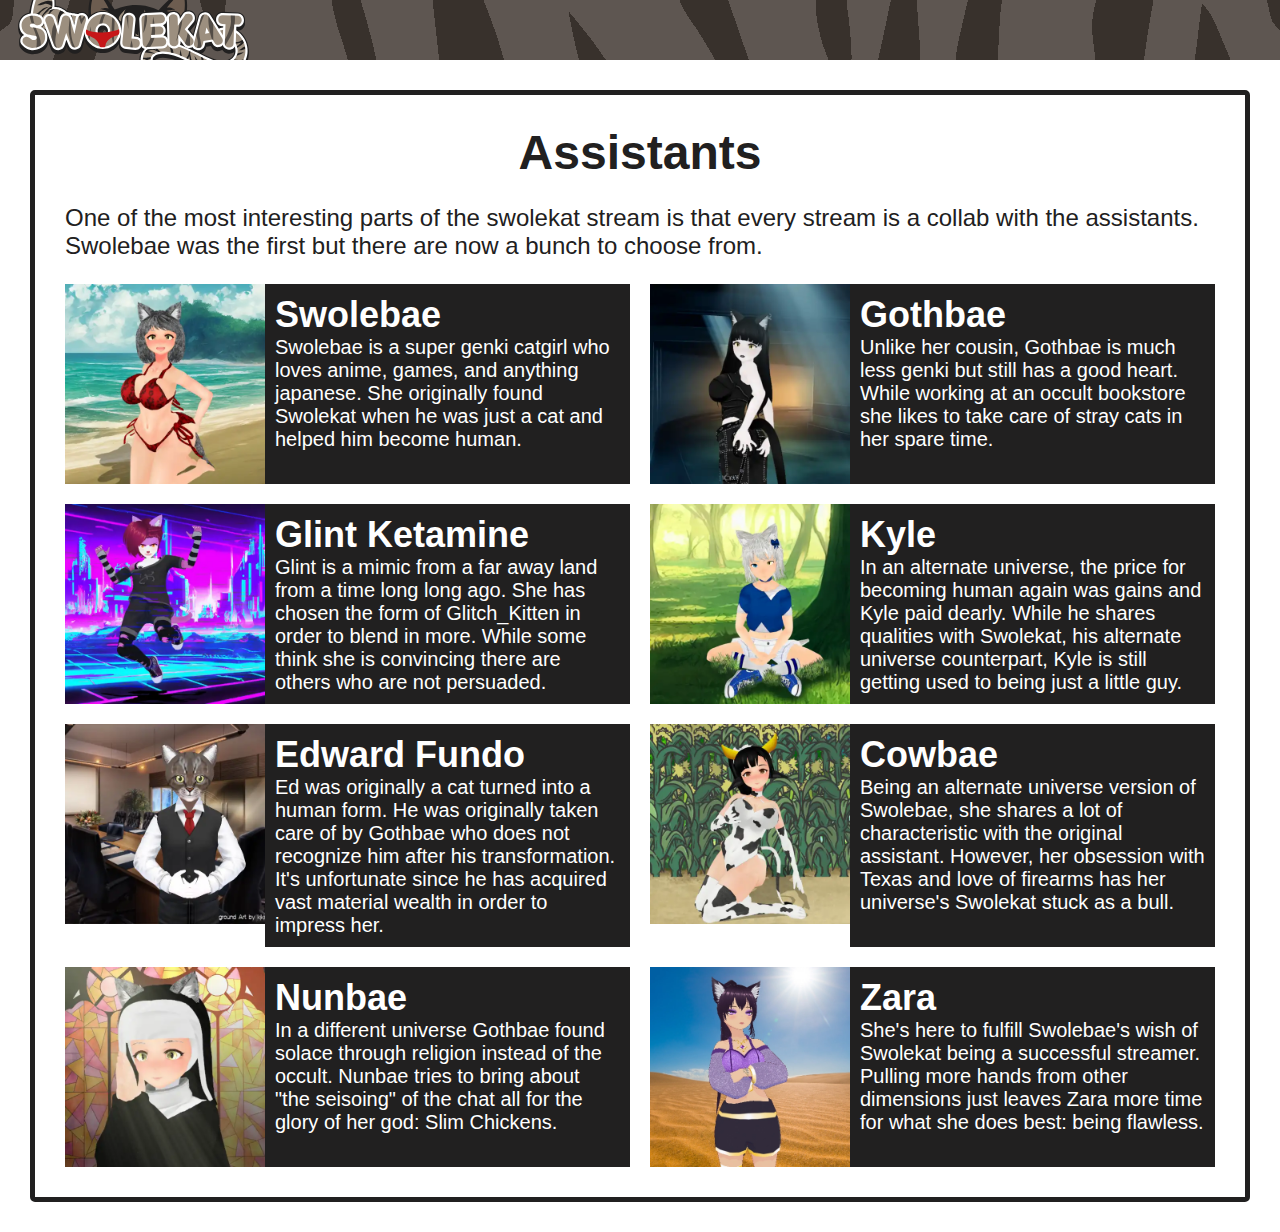
<file: assistants/index.html>
<!DOCTYPE html>
<html lang="en">
<head>
    <meta charset="UTF-8">
    <title>Swolekat Assistants</title>
    <link rel="stylesheet" href="./assistants.css">
    <link rel="stylesheet" href="../header.css">
    <meta name="viewport" content="width=device-width,initial-scale=1">
    <link rel="apple-touch-icon" sizes="76x76" href="../images/favicons/apple-touch-icon.png">
    <link rel="icon" type="image/png" sizes="32x32" href="../images/favicons/favicon-32x32.png">
    <link rel="icon" type="image/png" sizes="16x16" href="../images/favicons/favicon-16x16.png">
    <link rel="mask-icon" href="../images/favicons/safari-pinned-tab.svg" color="#5bbad5">
    <link rel="shortcut icon" href="../images/favicons/favicon.ico">
    <meta name="msapplication-TileColor" content="#b91d47">
    <meta name="msapplication-config" content="images/favicons/browserconfig.xml">
    <meta name="theme-color" content="#ffffff">
</head>
<body>
<header>
    <a href="../">
        <img src="../images/logo.svg">
    </a>
</header>
<section class="about-section">
    <div class="about-section-content">
        <h1>
            Assistants
        </h1>
        <p>
            One of the most interesting parts of the swolekat stream is that every stream is a collab with the assistants. Swolebae was the first but there are now a bunch to choose from.
        </p>
        <div class="assistant-grid">
            <div class="assistant">
                <img class="assistant-icon" src="../avatars/avatarThumbnailsSmall/swolebae3.0.webp" />
                <div class="assistant-info">
                    <div class="assistant-name">
                        Swolebae
                    </div>
                    <div class="assistant-description">
                        Swolebae is a super genki catgirl who loves anime, games, and anything japanese. She originally found Swolekat when he was just a cat and helped him become human.
                    </div>
                </div>
            </div>
            <div class="assistant">
                <img class="assistant-icon" src="../avatars/avatarThumbnailsSmall/gothbae.webp" />
                <div class="assistant-info">
                    <div class="assistant-name">
                        Gothbae
                    </div>
                    <div class="assistant-description">
                        Unlike her cousin, Gothbae is much less genki but still has a good heart. While working at an occult bookstore she likes to take care of stray cats in her spare time.
                    </div>
                </div>
            </div>
            <div class="assistant">
                <img class="assistant-icon" src="../avatars/avatarThumbnailsSmall/gk.webp" />
                <div class="assistant-info">
                    <div class="assistant-name">
                        Glint Ketamine
                    </div>
                    <div class="assistant-description">
                        Glint is a mimic from a far away land from a time long long ago. She has chosen the form of Glitch_Kitten in order to blend in more. While some think she is convincing there are others who are not persuaded.
                    </div>
                </div>
            </div>
            <div class="assistant">
                <img class="assistant-icon" src="../avatars/avatarThumbnailsSmall/kyle.webp" />
                <div class="assistant-info">
                    <div class="assistant-name">
                        Kyle
                    </div>
                    <div class="assistant-description">
                        In an alternate universe, the price for becoming human again was gains and Kyle paid dearly. While he shares qualities with Swolekat, his alternate universe counterpart, Kyle is still getting used to being just a little guy.
                    </div>
                </div>
            </div>
            <div class="assistant">
                <img class="assistant-icon" src="../avatars/avatarThumbnailsSmall/businessKat1.0.webp" />
                <div class="assistant-info">
                    <div class="assistant-name">
                        Edward Fundo
                    </div>
                    <div class="assistant-description">
                        Ed was originally a cat turned into a human form. He was originally taken care of by Gothbae who does not recognize him after his transformation. It's unfortunate since he has acquired vast material wealth in order to impress her.
                    </div>
                </div>
            </div>
            <div class="assistant">
                <img class="assistant-icon" src="../avatars/avatarThumbnailsSmall/cowbae2.webp" />
                <div class="assistant-info">
                    <div class="assistant-name">
                        Cowbae
                    </div>
                    <div class="assistant-description">
                        Being an alternate universe version of Swolebae, she shares a lot of characteristic with the original assistant. However, her obsession with Texas and love of firearms has her universe's Swolekat stuck as a bull.
                    </div>
                </div>
            </div>
            <div class="assistant">
                <img class="assistant-icon" src="../avatars/avatarThumbnailsSmall/nunbae.webp" />
                <div class="assistant-info">
                    <div class="assistant-name">
                        Nunbae
                    </div>
                    <div class="assistant-description">
                        In a different universe Gothbae found solace through religion instead of the occult. Nunbae tries to bring about "the seisoing" of the chat all for the glory of her god: Slim Chickens.
                    </div>
                </div>
            </div>
            <div class="assistant">
                <img class="assistant-icon" src="../avatars/avatarThumbnailsSmall/zara1.webp" />
                <div class="assistant-info">
                    <div class="assistant-name">
                        Zara
                    </div>
                    <div class="assistant-description">
                        She's here to fulfill Swolebae's wish of Swolekat being a successful streamer. Pulling more hands from other dimensions just leaves Zara more time for what she does best: being flawless.
                    </div>
                </div>
            </div>
        </div>
    </div>
</section>
</body>
</html>
</file>
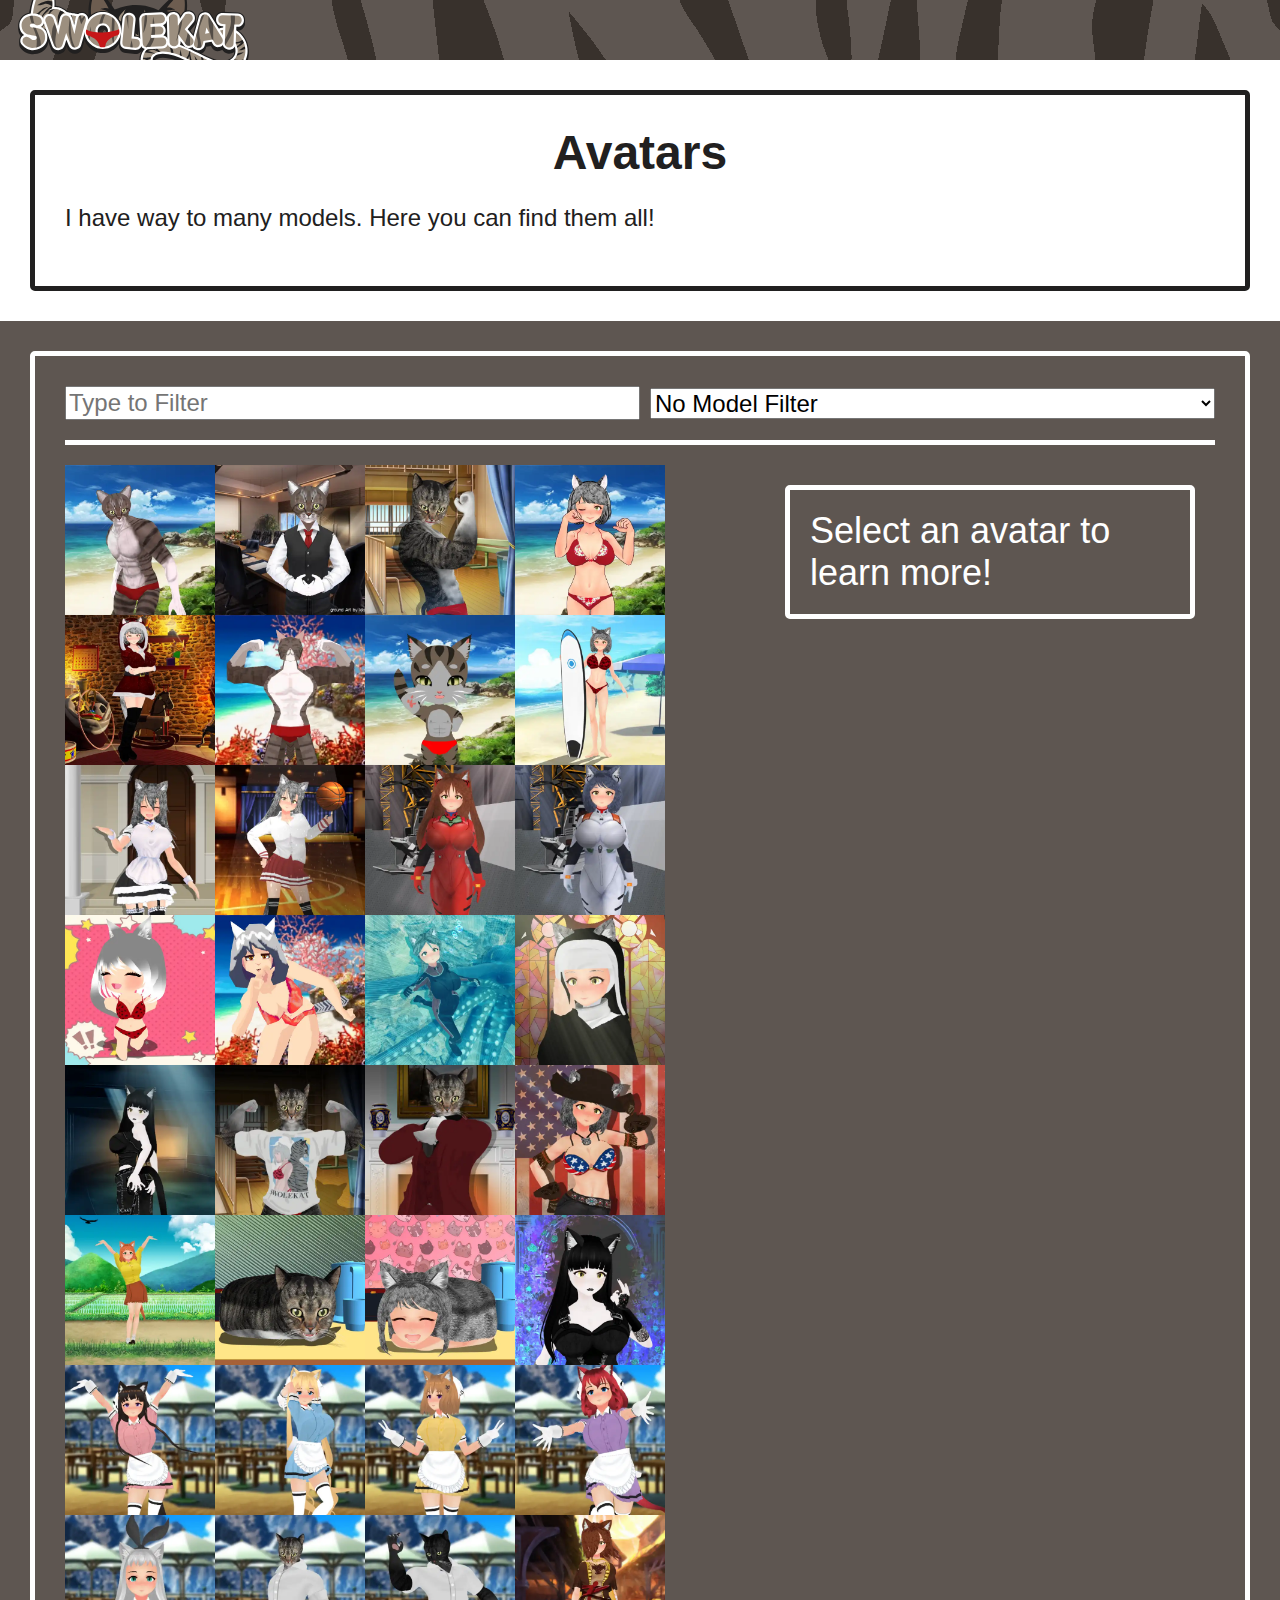
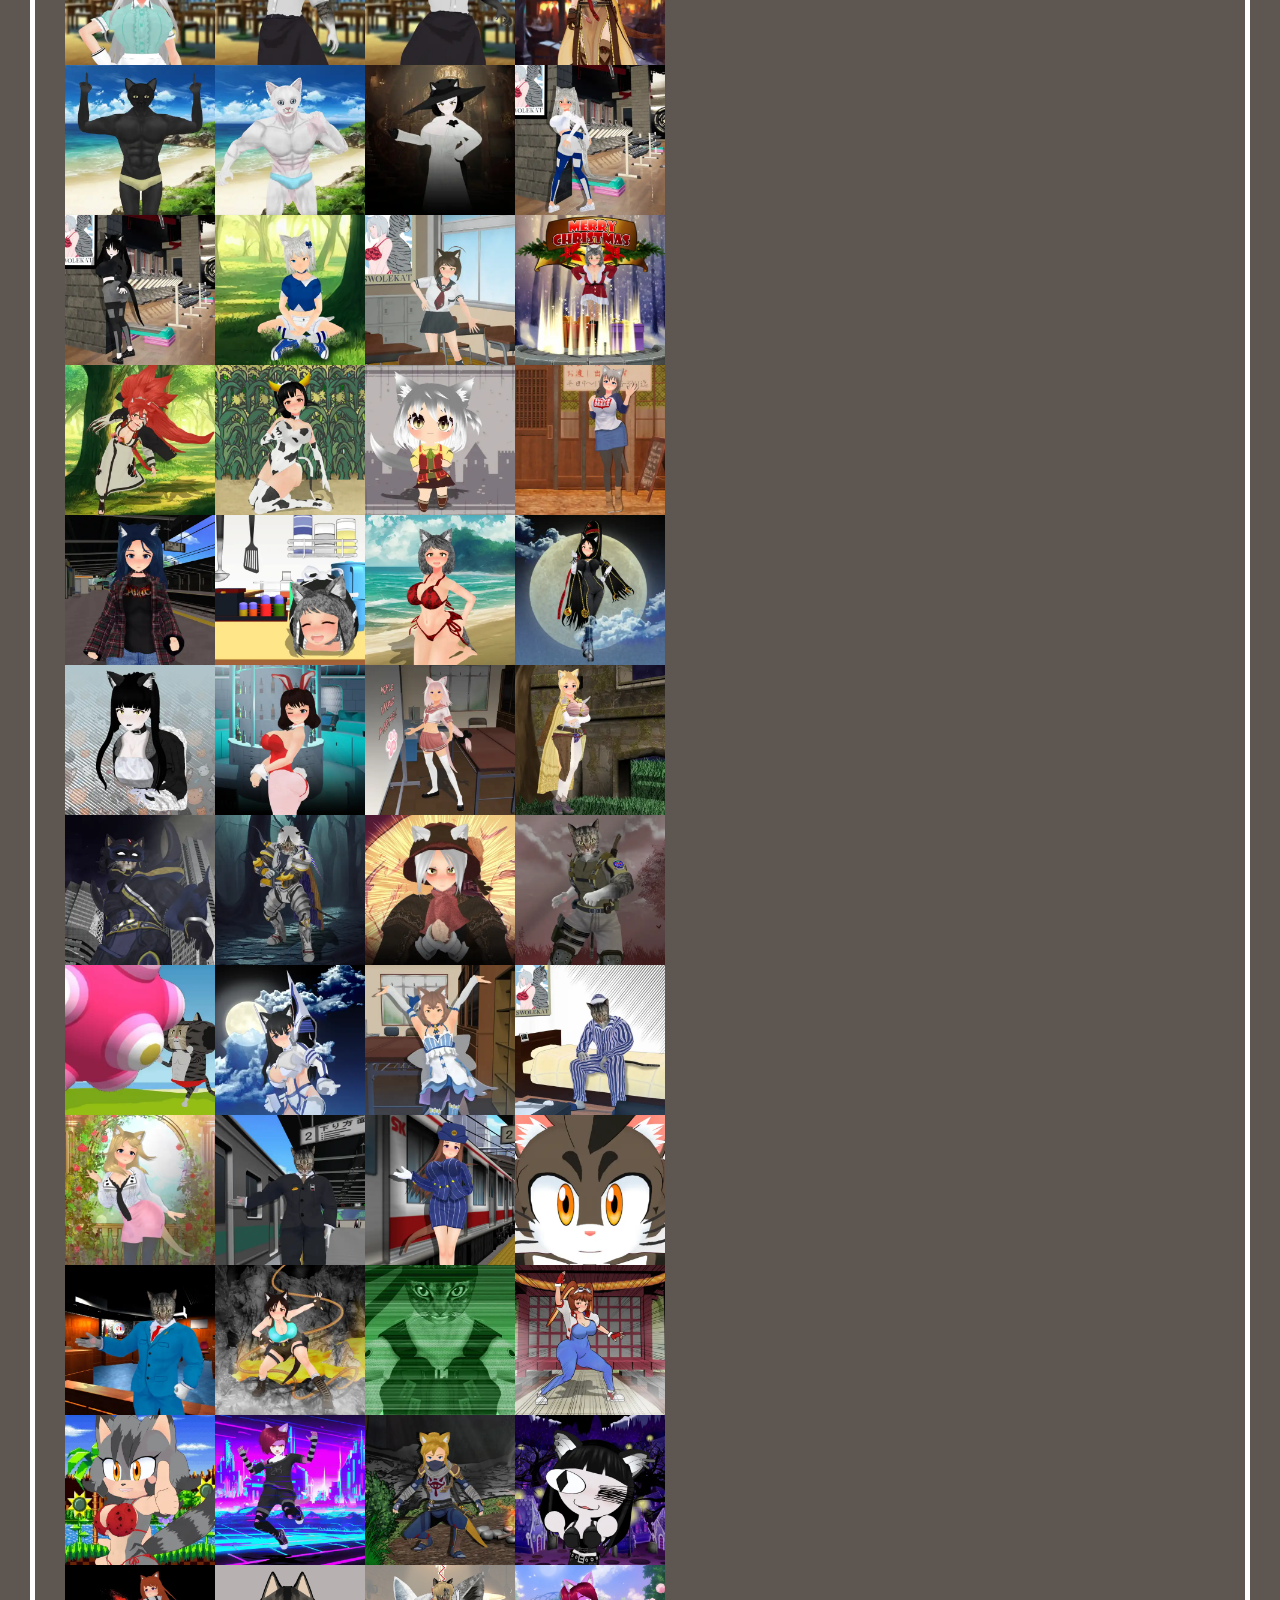
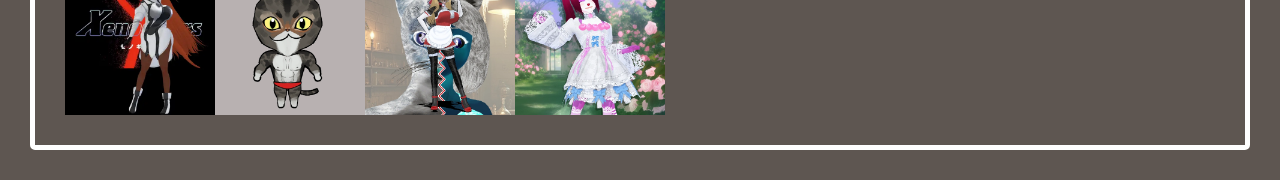
<file: avatars/index.html>
<!DOCTYPE html>
<html lang="en">
<head>
    <meta charset="UTF-8">
    <title>Swolekat's Avatars</title>
    <link rel="stylesheet" href="index.css">
    <link rel="stylesheet" href="../header.css">
    <meta name="viewport" content="width=device-width,initial-scale=1">
    <link rel="apple-touch-icon" sizes="76x76" href="../images/favicons/apple-touch-icon.png">
    <link rel="icon" type="image/png" sizes="32x32" href="../images/favicons/favicon-32x32.png">
    <link rel="icon" type="image/png" sizes="16x16" href="../images/favicons/favicon-16x16.png">
    <link rel="mask-icon" href="../images/favicons/safari-pinned-tab.svg" color="#5bbad5">
    <link rel="shortcut icon" href="../images/favicons/favicon.ico">
    <meta name="msapplication-TileColor" content="#b91d47">
    <meta name="msapplication-config" content="images/favicons/browserconfig.xml">
    <meta name="theme-color" content="#ffffff">
</head>
<body>
<header>
    <a href="../">
        <img src="../images/logo.svg">
    </a>
</header>
<section class="about-section">
    <div class="about-section-content">
        <h1>
            Avatars
        </h1>
        <p>
            I have way to many models. Here you can find them all!
        </p>
    </div>
</section>
<section class="avatars-list-section">
    <div class="avatars-list-content">
        <div class="avatars-list-controls">
            <div class="control-row">
                <input type="text" id="nameFilterInput" placeholder="Type to Filter">
                <select id="modelFilterSelect">
                    <option value="none" selected>No Model Filter</option>
                    <option value="swolekat">Swolekat</option>
                    <option value="bae">Swolebae</option>
                    <option value="kyle">Kyle</option>
                </select>
            </div>
        </div>
        <div class="side-by-side-section">
            <div class="avatar-list" id="avatars-list">

            </div>
            <div class="avatar-detail" id="avatar-detail">

            </div>
        </div>

    </div>

</section>
<script>
    (function(){
        let nameFilter = '';
        let modelFilter = 'none';
        let selectedAvatar;

        const AVATARS = [
            {
                name: 'Swolekat 1.0',
                thumbnail: './avatarThumbnailsSmall/swolekat1.0.webp',
                image: './avatars/swolekat-10.gif',
                author: '歩留マリ',
                authorLink: 'https://twitter.com/budo_mari',
                modelType: 'swolekat',
                tagline: 'The OG'
            },
            {
                name: 'BusinessKat',
                thumbnail: './avatarThumbnailsSmall/businessKat1.0.webp',
                image: './avatars/businesskat-10.gif',
                author: '歩留マリ',
                authorLink: 'https://twitter.com/budo_mari',
                modelType: 'swolekat',
                tagline: 'How business was done in the old days.'
            },
            {
                name: 'Swolekat 2.0',
                thumbnail: './avatarThumbnailsSmall/sk2.5.webp',
                image: './avatars/swolekat-20.gif',
                author: 'pedrocrispa',
                authorLink: 'https://www.fiverr.com/pedrocrispa',
                modelType: 'swolekat',
                tagline: 'Big Buff Cat Man'
            },
            {
                name: 'Swolebae 1.0',
                thumbnail: './avatarThumbnailsSmall/swolebae1.0.webp',
                image: './avatars/swolebae-10.gif',
                author: 'mgl_vr',
                authorLink: 'https://www.fiverr.com/mgl_vr',
                modelType: 'bae',
                tagline: 'The original waifu'
            },
            {
                name: 'Christmas Swolebae 1.0',
                thumbnail: './avatarThumbnailsSmall/christmasSwolebae1.0.webp',
                image: './avatars/christmas-swolebae-10.gif',
                author: 'Emergent Comics',
                authorLink: 'https://emergentcomics.com',
                modelType: 'bae',
                tagline: 'Vintage Padoru'
            },
            {
                name: 'Retro Swolekat',
                thumbnail: './avatarThumbnailsSmall/retroSwolekat.webp',
                image: './avatars/retro-swolekat.gif',
                author: 'nanana_na_nashi',
                authorLink: 'https://www.fiverr.com/nanana_na_nashi',
                modelType: 'swolekat',
                tagline: 'Low Poly Muscle Cat'
            },
            {
                name: 'Swolekid',
                thumbnail: './avatarThumbnailsSmall/swolekid.webp',
                image: './avatars/swolekid.gif',
                author: 'CandyHiDRA',
                authorLink: 'https://twitter.com/CandyHiDRA1',
                modelType: 'swolekat',
                tagline: 'Most kawaii kitten'
            },
            {
                name: 'Swolebae 2.0',
                thumbnail: './avatarThumbnailsSmall/swolebae2.0.webp',
                image: './avatars/swolebae-20.gif',
                author: 'Emergent Comics',
                authorLink: 'https://emergentcomics.com',
                modelType: 'bae',
                tagline: 'Waifu perfection re-imagined'
            },
            {
                name: 'Maid Swolebae',
                thumbnail: './avatarThumbnailsSmall/maid.webp',
                image: './avatars/maidbae.gif',
                author: 'Emergent Comics',
                authorLink: 'https://emergentcomics.com',
                modelType: 'bae',
                tagline: 'Here to clean up the chat'
            },
            {
                name: 'Schoolgirl Swolebae',
                thumbnail: './avatarThumbnailsSmall/schoolgirl.webp',
                image: './avatars/schoolgirl-swolebae.gif',
                author: 'Emergent Comics',
                authorLink: 'https://emergentcomics.com',
                modelType: 'bae',
                tagline: 'Just like in one of my animes'
            },
            {
                name: 'Asuka',
                thumbnail: './avatarThumbnailsSmall/asuka.webp',
                image: './avatars/asuka.gif',
                author: 'Emergent Comics',
                authorLink: 'https://emergentcomics.com',
                modelType: 'bae',
                tagline: 'It\'s not like I want you to pick me or anything'
            },
            {
                name: 'Rei',
                thumbnail: './avatarThumbnailsSmall/rei.webp',
                image: './avatars/rei.gif',
                author: 'Emergent Comics',
                authorLink: 'https://emergentcomics.com',
                modelType: 'bae',
                tagline: 'Understood.'
            },
            {
                name: 'Chibi Swolebae',
                thumbnail: './avatarThumbnailsSmall/chibiSwolebae.webp',
                image: './avatars/chibi-swolebae.gif',
                author: 'CandyHiDRA',
                authorLink: 'https://twitter.com/CandyHiDRA1',
                modelType: 'bae',
                tagline: 'Chibi with the biggest bitties'
            },
            {
                name: 'Retro Swolebae',
                thumbnail: './avatarThumbnailsSmall/retroSwolebae.webp',
                image: './avatars/retro-swolebae.gif',
                author: 'nanana_na_nashi',
                authorLink: 'https://www.fiverr.com/nanana_na_nashi',
                modelType: 'bae',
                tagline: 'Better than Laura'
            },
            {
                name: 'Subnautica Swolebae',
                thumbnail: './avatarThumbnailsSmall/subnautica.webp',
                image: './avatars/subnautica.gif',
                author: 'Emergent Comics',
                authorLink: 'https://emergentcomics.com',
                modelType: 'bae',
                tagline: 'Subzero Waifu'
            },
            {
                name: 'Nunbae',
                thumbnail: './avatarThumbnailsSmall/nunbae.webp',
                image: './avatars/nunbae.gif',
                author: 'Emergent Comics',
                authorLink: 'https://emergentcomics.com',
                modelType: 'bae',
                tagline: 'You definitely need Jesus'
            },
            {
                name: 'Gothbae',
                thumbnail: './avatarThumbnailsSmall/gothbae.webp',
                image: './avatars/gothbae.gif',
                author: 'Emergent Comics',
                authorLink: 'https://emergentcomics.com',
                modelType: 'bae',
                tagline: 'Ebony Dark\'ness Dementia Raven Way'
            },
            {
                name: 'T-Shirt Swolekat',
                thumbnail: './avatarThumbnailsSmall/tshirtSwolekat.webp',
                image: './avatars/tshirt-swolekat.gif',
                author: 'Emergent Comics',
                authorLink: 'https://emergentcomics.com',
                modelType: 'swolekat',
                tagline: 'Nipples covered and ready for action!'
            },
            {
                name: 'BusinessKat 2.0',
                thumbnail: './avatarThumbnailsSmall/businessKat2.0.webp',
                image: './avatars/business-kat-20.gif',
                author: 'Emergent Comics',
                authorLink: 'https://emergentcomics.com',
                modelType: 'swolekat',
                tagline: 'The new era of synergy!'
            },
            {
                name: 'Western Bae',
                thumbnail: './avatarThumbnailsSmall/westernBae.webp',
                image: './avatars/westernBae.gif',
                author: 'Emergent Comics',
                authorLink: 'https://emergentcomics.com',
                modelType: 'bae',
                tagline: 'Y\'all best behave. There\'s a new sherrif in town'
            },
            {
                name: 'Penny',
                thumbnail: './avatarThumbnailsSmall/penny.webp',
                image: './avatars/penny.gif',
                author: 'Emergent Comics',
                authorLink: 'https://emergentcomics.com',
                modelType: 'bae',
                tagline: 'Got any crops for me?'
            },
            {
                name: 'Swoleloaf',
                thumbnail: './avatarThumbnailsSmall/swoleloaf.webp',
                image: './avatars/swoleloaf.gif',
                author: 'Emergent Comics',
                authorLink: 'https://emergentcomics.com',
                modelType: 'swolekat',
                tagline: '15 grams of protein!'
            },
            {
                name: 'Baeloaf',
                thumbnail: './avatarThumbnailsSmall/baeLoaf.webp',
                image: './avatars/baeloaf.gif',
                author: 'Emergent Comics',
                authorLink: 'https://emergentcomics.com',
                modelType: 'bae',
                tagline: '100% pure honey bun!'
            },
            {
                name: 'Gothbae Dress',
                thumbnail: './avatarThumbnailsSmall/gothDress.webp',
                image: './avatars/gothbae-dress.gif',
                author: 'Emergent Comics',
                authorLink: 'https://emergentcomics.com',
                modelType: 'bae',
                tagline: 'Mistress of the Chat OwO'
            },
            {
                name: 'Maika',
                thumbnail: './avatarThumbnailsSmall/maika.webp',
                image: './avatars/maika.gif',
                author: 'Emergent Comics',
                authorLink: 'https://emergentcomics.com',
                modelType: 'bae',
                tagline: 'Smile'
            },
            {
                name: 'Kaho',
                thumbnail: './avatarThumbnailsSmall/kaho.webp',
                image: './avatars/kaho.gif',
                author: 'Emergent Comics',
                authorLink: 'https://emergentcomics.com',
                modelType: 'bae',
                tagline: 'Sweet'
            },
            {
                name: 'Mafuyu',
                thumbnail: './avatarThumbnailsSmall/mafuyu.webp',
                image: './avatars/mafuyu.gif',
                author: 'Emergent Comics',
                authorLink: 'https://emergentcomics.com',
                modelType: 'bae',
                tagline: 'Sister'
            },
            {
                name: 'Miu',
                thumbnail: './avatarThumbnailsSmall/miu.webp',
                image: './avatars/miu.gif',
                author: 'Emergent Comics',
                authorLink: 'https://emergentcomics.com',
                modelType: 'bae',
                tagline: 'Sadistic'
            },
            {
                name: 'Hideri',
                thumbnail: './avatarThumbnailsSmall/hideri.webp',
                image: './avatars/hideri.gif',
                author: 'Emergent Comics',
                authorLink: 'https://emergentcomics.com',
                modelType: 'bae',
                tagline: 'Surprise'
            },
            {
                name: 'SwoleServer',
                thumbnail: './avatarThumbnailsSmall/waiterSwolekatA.webp',
                image: './avatars/waiter-swolekat-version-A.gif',
                author: 'Emergent Comics',
                authorLink: 'https://emergentcomics.com',
                modelType: 'swolekat',
                tagline: 'We are...'
            },
            {
                name: 'SwoleServer Alt',
                thumbnail: './avatarThumbnailsSmall/waiterSwolekatB.webp',
                image: './avatars/waiter-swolekat-version-B.gif',
                author: 'Emergent Comics',
                authorLink: 'https://emergentcomics.com',
                modelType: 'swolekat',
                tagline: '... Stile!'
            },
            {
                name: 'Emerald Herald',
                thumbnail: './avatarThumbnailsSmall/emeraldHerald.webp',
                image: './avatars/emerald-herald.gif',
                author: 'Emergent Comics',
                authorLink: 'https://emergentcomics.com',
                modelType: 'bae',
                tagline: 'Seek Seek Lest'
            },
            {
                name: 'Swolekat 1.0 Black',
                thumbnail: './avatarThumbnailsSmall/swolekat1.0Black.webp',
                image: './avatars/swolekat-10-black.gif',
                author: '歩留マリ',
                authorLink: 'https://twitter.com/budo_mari',
                modelType: 'swolekat',
                tagline: 'Black version of the classic'
            },
            {
                name: 'Swolekat 1.0 White',
                thumbnail: './avatarThumbnailsSmall/swolekat1.0White.webp',
                image: './avatars/swolekat-10-black.gif',
                author: '歩留マリ',
                authorLink: 'https://twitter.com/budo_mari',
                modelType: 'swolekat',
                tagline: 'White version of the classic'
            },
            {
                name: 'Lady D',
                thumbnail: './avatarThumbnailsSmall/ladyD.webp',
                image: './avatars/lady-d.gif',
                author: 'Emergent Comics',
                authorLink: 'https://emergentcomics.com',
                modelType: 'bae',
                tagline: '7ft tall dommy mommy OwO'
            },
            {
                name: 'ThiccBae',
                thumbnail: './avatarThumbnailsSmall/thiccbae.webp',
                image: './avatars/thiccbae.gif',
                author: 'Emergent Comics',
                authorLink: 'https://emergentcomics.com',
                modelType: 'bae',
                tagline: 'Gaddamn she thick'
            },
            {
                name: 'GothiccBae',
                thumbnail: './avatarThumbnailsSmall/gothicc.webp',
                image: './avatars/gothiccbae.gif',
                author: 'Emergent Comics',
                authorLink: 'https://emergentcomics.com',
                modelType: 'bae',
                tagline: 'Gaddamn she thick (and goth)'
            },
            {
                name: 'Kyle',
                thumbnail: './avatarThumbnailsSmall/kyle.webp',
                image: './avatars/kyle.gif',
                author: 'Emergent Comics',
                authorLink: 'https://emergentcomics.com',
                modelType: 'kyle',
                tagline: 'Femboi swolekat from another dimension!'
            },
            {
                name: 'Komaru',
                thumbnail: './avatarThumbnailsSmall/komaru.webp',
                image: './avatars/komaru.gif',
                author: 'Emergent Comics',
                authorLink: 'https://emergentcomics.com',
                modelType: 'bae',
                tagline: 'That\'s one crazy bear!'
            },
            {
                name: 'Christmas Swolebae 2.0',
                thumbnail: './avatarThumbnailsSmall/christmasSwolebae2.0.webp',
                image: './avatars/christmas-swolebae-20.gif',
                author: 'Emergent Comics',
                authorLink: 'https://emergentcomics.com',
                modelType: 'bae',
                tagline: 'UPGRADED PADORU'
            },
            {
                name: 'Baiken',
                thumbnail: './avatarThumbnailsSmall/baiken2.webp',
                image: './avatars/baiken.gif',
                author: 'Emergent Comics',
                authorLink: 'https://emergentcomics.com',
                modelType: 'bae',
                tagline: 'One arm swordswoman'
            },
            {
                name: 'Cowbae',
                thumbnail: './avatarThumbnailsSmall/cowbae2.webp',
                image: './avatars/cowbae.gif',
                author: 'Emergent Comics',
                authorLink: 'https://emergentcomics.com',
                modelType: 'bae',
                tagline: 'Be careful for unexpected moovements'
            },
            {
                name: 'Recette',
                thumbnail: './avatarThumbnailsSmall/recette.webp',
                image: './avatars/recette.gif',
                author: 'CandyHiDRA',
                authorLink: 'https://twitter.com/CandyHiDRA1',
                modelType: 'bae',
                tagline: 'Want to buy something from my item shop?'
            },
            {
                name: 'Uzaki',
                thumbnail: './avatarThumbnailsSmall/uzaki.webp',
                image: './avatars/uzaki.gif',
                author: 'Emergent Comics',
                authorLink: 'https://emergentcomics.com',
                modelType: 'bae',
                tagline: 'You like me, don\'t you senpai!'
            },
            {
                name: 'Grungebae',
                thumbnail: './avatarThumbnailsSmall/grungeBae.webp',
                image: './avatars/grungebae.gif',
                author: 'Emergent Comics',
                authorLink: 'https://emergentcomics.com',
                modelType: 'bae',
                tagline: 'Wake up honey! Time to mosh!'
            },
            {
                name: 'Maid Loaf',
                thumbnail: './avatarThumbnailsSmall/maidloaf.webp',
                image: './avatars/maidloaf.gif',
                author: 'Emergent Comics',
                authorLink: 'https://emergentcomics.com',
                modelType: 'bae',
                tagline: 'Da service loaf UwU'
            },
            {
                name: 'Swolebae 3.0',
                thumbnail: './avatarThumbnailsSmall/swolebae3.0.webp',
                image: './avatars/swolebae-30.gif',
                author: 'Emergent Comics',
                authorLink: 'https://emergentcomics.com',
                modelType: 'bae',
                tagline: 'Mo bae mo booty'
            },
            {
                name: 'BAEyonetta',
                thumbnail: './avatarThumbnailsSmall/baeyonetta.webp',
                image: './avatars/baeyonetta.gif',
                author: 'Emergent Comics',
                authorLink: 'https://emergentcomics.com',
                modelType: 'bae',
                tagline: 'Charachter Action Waifu'
            },
            {
                name: 'Gothloaf',
                thumbnail: './avatarThumbnailsSmall/gothLoaf.webp',
                image: './avatars/goth-loaf.gif',
                author: 'Emergent Comics',
                authorLink: 'https://emergentcomics.com',
                modelType: 'bae',
                tagline: 'Bred out of pure darkness'
            },
            {
                name: 'Bunny Bae',
                thumbnail: './avatarThumbnailsSmall/bunnyBae.webp',
                image: './avatars/bunnybae.gif',
                author: 'Emergent Comics',
                authorLink: 'https://emergentcomics.com',
                modelType: 'bae',
                tagline: 'No sword riding though'
            },
            {
                name: 'Astolfo',
                thumbnail: './avatarThumbnailsSmall/astolfo.webp',
                image: './avatars/astolfo.gif',
                author: 'Emergent Comics',
                authorLink: 'https://emergentcomics.com',
                modelType: 'kyle',
                tagline: 'Cutest Femboy Ever UwU!'
            },
            {
                name: 'Rosa',
                thumbnail: './avatarThumbnailsSmall/rosa.webp',
                image: './avatars/rosa.gif',
                author: 'Emergent Comics',
                authorLink: 'https://emergentcomics.com',
                modelType: 'bae',
                tagline: 'Cecil\'s Waifu'
            },
            {
                name: 'Dark Knight Cecil',
                thumbnail: './avatarThumbnailsSmall/cecilDarkKnight.webp',
                image: './avatars/dark-knight-cecil.gif',
                author: 'Emergent Comics',
                authorLink: 'https://emergentcomics.com',
                modelType: 'swolekat',
                tagline: 'Captain of the Red Wings'
            },
            {
                name: 'Paladin Cecil',
                thumbnail: './avatarThumbnailsSmall/cecilPaladin.webp',
                image: './avatars/paladin-cecil.gif',
                author: 'Emergent Comics',
                authorLink: 'https://emergentcomics.com',
                modelType: 'swolekat',
                tagline: 'Cool Moon Guy'
            },
            {
                name: 'Bloodborne Doll',
                thumbnail: './avatarThumbnailsSmall/bloodborne.webp',
                image: './avatars/bloodborne-doll.gif',
                author: 'Emergent Comics',
                authorLink: 'https://emergentcomics.com',
                modelType: 'bae',
                tagline: 'You can use the doll however you like'
            },
            {
                name: 'Chris Swolefield',
                thumbnail: './avatarThumbnailsSmall/re5Chris.webp',
                image: './avatars/chris-swolefield.gif',
                author: 'Emergent Comics',
                authorLink: 'https://emergentcomics.com',
                modelType: 'swolekat',
                tagline: 'Punching boulders and getting older'
            },
            {
                name: 'Swolekatamari',
                thumbnail: './avatarThumbnailsSmall/swolekatamari.webp',
                image: './avatars/swoleKatamari.gif',
                author: 'Joberg',
                authorLink: 'https://twitter.com/alejoberg',
                modelType: 'swolekat',
                tagline: 'na na na na na na na watching swolekat stream'
            },
            {
                name: 'Satsuki',
                thumbnail: './avatarThumbnailsSmall/satsuki.webp',
                image: './avatars/satsuki-kiryuuin.gif',
                author: 'Emergent Comics',
                authorLink: 'https://emergentcomics.com',
                modelType: 'bae',
                tagline: 'GAMAGOORI! I\'m H...ungry'
            },
            {
                name: 'Felix Argyle',
                thumbnail: './avatarThumbnailsSmall/felix.webp',
                image: './avatars/felix-argyle.gif',
                author: 'Emergent Comics',
                authorLink: 'https://emergentcomics.com',
                modelType: 'kyle',
                tagline: 'The cutest delivery boy'
            },
            {
                name: 'Pajama Swolekat',
                thumbnail: './avatarThumbnailsSmall/pjswole.webp',
                image: './avatars/sleepy-swolekat.gif',
                author: 'Emergent Comics',
                authorLink: 'https://emergentcomics.com',
                modelType: 'swolekat',
                tagline: 'Sleepy Eepy UwU'
            },
            {
                name: 'Secretary Bae',
                thumbnail: './avatarThumbnailsSmall/secretary.webp',
                image: './avatars/secretary.gif',
                author: 'Emergent Comics',
                authorLink: 'https://emergentcomics.com',
                modelType: 'bae',
                tagline: 'Let\'s go to Atami!'
            },
            {
                name: 'Conductor Swolekat',
                thumbnail: './avatarThumbnailsSmall/conductor.webp',
                image: './avatars/conductor.gif',
                author: 'Emergent Comics',
                authorLink: 'https://emergentcomics.com',
                modelType: 'swolekat',
                tagline: 'All aboard the swole express!'
            },
            {
                name: 'TetsuBae',
                thumbnail: './avatarThumbnailsSmall/tetsuBae.webp',
                image: './avatars/trainbae.gif',
                author: 'Emergent Comics',
                authorLink: 'https://emergentcomics.com',
                modelType: 'bae',
                tagline: 'Do you need another continue?'
            },
            {
                name: 'Mobian Swolekat',
                thumbnail: './avatarThumbnailsSmall/mobian.webp',
                image: './avatars/mobian.gif',
                author: 'XSweetPassionX',
                authorLink: 'https://www.deviantart.com/xsweetpassionx/commission/Rigged-Mobian-Model-VTuber-Ready-VRChat-Ready-1646884',
                modelType: 'swolekat',
                tagline: 'Gotta go fast!'
            },
            {
                name: 'Phoenix Wright',
                thumbnail: './avatarThumbnailsSmall/phoneixWright.webp',
                image: './avatars/phoenix-wright.gif',
                author: 'Emergent Comics',
                authorLink: 'https://emergentcomics.com',
                modelType: 'swolekat',
                tagline: 'OBJECTION!'
            },
            {
                name: 'Lara',
                thumbnail: './avatarThumbnailsSmall/laura.webp',
                image: './avatars/laura.gif',
                author: 'Emergent Comics',
                authorLink: 'https://emergentcomics.com',
                modelType: 'bae',
                tagline: 'Raidin tombs and fillin... streams with fun!'
            },
            {
                name: 'Solid Swole',
                thumbnail: './avatarThumbnailsSmall/mgs.webp',
                image: './avatars/solid-swole.gif',
                author: 'Emergent Comics',
                authorLink: 'https://emergentcomics.com',
                modelType: 'swolekat',
                tagline: 'I try to keep sneaking around but I\'m dummy thicc'
            },
            {
                name: 'Arina',
                thumbnail: './avatarThumbnailsSmall/arinabae.webp',
                image: './avatars/arina.gif',
                author: 'Emergent Comics',
                authorLink: 'https://emergentcomics.com',
                modelType: 'bae',
                tagline: 'If your\'re heart isn\'t doki-doking I\'m gonna have to waku waku!'
            },
            {
                name: 'Mobian Swolebae',
                thumbnail: './avatarThumbnailsSmall/mobianswolebae.webp',
                image: './avatars/mobian-swolebae.gif',
                author: 'XSweetPassionX',
                authorLink: 'https://www.deviantart.com/xsweetpassionx/commission/Rigged-Mobian-Model-VTuber-Ready-VRChat-Ready-1646884',
                modelType: 'bae',
                tagline: 'Like rouge but a cat :3'
            },
            {
                name: 'Glitch_Kitten',
                thumbnail: './avatarThumbnailsSmall/gk.webp',
                image: './avatars/glitch-kitten.gif',
                author: 'Emergent Comics',
                authorLink: 'https://emergentcomics.com',
                modelType: 'kyle',
                tagline: 'I\'m your wifi waifu :3'
            },
            {
                name: 'Stealth Link',
                thumbnail: './avatarThumbnailsSmall/stealthlink.webp',
                image: './avatars/stealthLink.gif',
                author: 'Emergent Comics',
                authorLink: 'https://emergentcomics.com',
                modelType: 'kyle',
                tagline: 'If thinking doesn\'t work, try force. '
            },
            {
                name: 'Gothbae Necoarc',
                thumbnail: './avatarThumbnailsSmall/gothbaeNecoarc.webp',
                image: './avatars/necoarc.gif',
                author: 'Andromeda Zach',
                authorLink: 'https://vgen.co/AndromedaZach',
                modelType: 'bae',
                tagline: 'Burenyaaaa~~~',
            },
            {
                name: 'Elly',
                thumbnail: './avatarThumbnailsSmall/elly.webp',
                image: './avatars/elly.gif',
                author: 'Emergent Comics',
                authorLink: 'https://emergentcomics.com',
                modelType: 'bae',
                tagline: 'PS1 Classic UwU',
            },
            {
                name: 'Webfishing Swolekat',
                thumbnail: './avatarThumbnailsSmall/webfishing.webp',
                image: './avatars/webfishing.gif',
                author: 'Joberg',
                authorLink: 'https://twitter.com/alejoberg',
                modelType: 'swolekat',
                tagline: 'Man I Love Fishing',
            },
            {
                name: 'Maid Swolekat',
                thumbnail: './avatarThumbnailsSmall/maidSwolekat.webp',
                image: './avatars/maid-swolekat.gif',
                author: 'Emergent Comics',
                authorLink: 'https://emergentcomics.com',
                modelType: 'swolekat',
                tagline: 'The MOST KAWAII MAID EVER!',
            },
            {
                name: 'Maid Ketamine',
                thumbnail: './avatarThumbnailsSmall/maidketamine.webp',
                image: './avatars/maidKetamine.gif',
                author: 'Emergent Comics',
                authorLink: 'https://emergentcomics.com',
                modelType: 'kyle',
                tagline: 'The ACTUAL MOST KAWAII MAID EVER!',
            },
            // {
            //     name: 'Raiden',
            //     thumbnail: './avatarThumbnailsSmall/raiden.webp',
            //     image: './avatars/raiden.gif',
            //     author: 'Emergent Comics',
            //     authorLink: 'https://emergentcomics.com',
            //     modelType: 'swolekat',
            //     tagline: 'Time for REVENGENCE',
            // },
            // {
            //     name: 'Lulu',
            //     thumbnail: './avatarThumbnailsSmall/lulu.webp',
            //     image: './avatars/lulu.gif',
            //     author: 'Emergent Comics',
            //     authorLink: 'https://emergentcomics.com',
            //     modelType: 'bae',
            //     tagline: 'She should have been in X-2',
            // },
            // {
            //     name: 'Rio',
            //     thumbnail: './avatarThumbnailsSmall/rio.webp',
            //     image: './avatars/rio.gif',
            //     author: 'Emergent Comics',
            //     authorLink: 'https://emergentcomics.com',
            //     modelType: 'bae',
            //     tagline: 'Operator! I need your help!',
            // },

        ];

        const updateSelectedAvatar = () => {
            const AVATAR_DETAIL_ELEMENT = document.getElementById('avatar-detail');
            AVATAR_DETAIL_ELEMENT.innerHTML = '';
            if(!selectedAvatar) {
                AVATAR_DETAIL_ELEMENT.innerHTML = `
                    <div class="avatar-detail-placeholder">
                        Select an avatar to learn more!
                    </div>
                `;
                return;
            }
            const {name, image, author, authorLink, tagline} = selectedAvatar;
            AVATAR_DETAIL_ELEMENT.innerHTML = `
                    <div class="avatar-detail-content">
                        <div class="avatar-detail-name">
                            ${name}
                        </div>
                        <div class="avatar-detail-author">
                            by <a href="${authorLink}">${author}</a>
                        </div>
                                                <div class="avatar-detail-tagline">
                            ${tagline}
                        </div>
                        <div class="avatar-detail-image">
                            <img src="${image}" />
                        </div>
                    </div>
                `;
        };

        const makeAvatarList = () => {
            const AVATAR_LIST_ELEMENT = document.getElementById('avatars-list');
            AVATAR_LIST_ELEMENT.innerHTML = '';
            const filteredAvatars = AVATARS
                .filter((avatar) => avatar.name.toLowerCase().includes(nameFilter.toLowerCase()))
                .filter((avatar) => modelFilter === 'none' || avatar.modelType === modelFilter);
            filteredAvatars.forEach((avatar) => {
                const avatarElement = document.createElement('div');
                avatarElement.className = 'avatar';
                avatarElement.addEventListener('click', () => {
                    selectedAvatar = avatar;
                    updateSelectedAvatar();
                });
                avatarElement.innerHTML = `
                    <img class="avatar-thumbnail" src="${avatar.thumbnail}" />
                `;
                AVATAR_LIST_ELEMENT.appendChild(avatarElement);
            });
        };

        document.getElementById('nameFilterInput').addEventListener('keyup', (e) => {
            nameFilter = e.target.value;
            makeAvatarList();
        });

        document.getElementById('modelFilterSelect').addEventListener('change', (e) => {
            modelFilter = e.target.value;
            makeAvatarList();
        });

        makeAvatarList();
        updateSelectedAvatar();
    }());
</script>
</body>
</html>
</file>
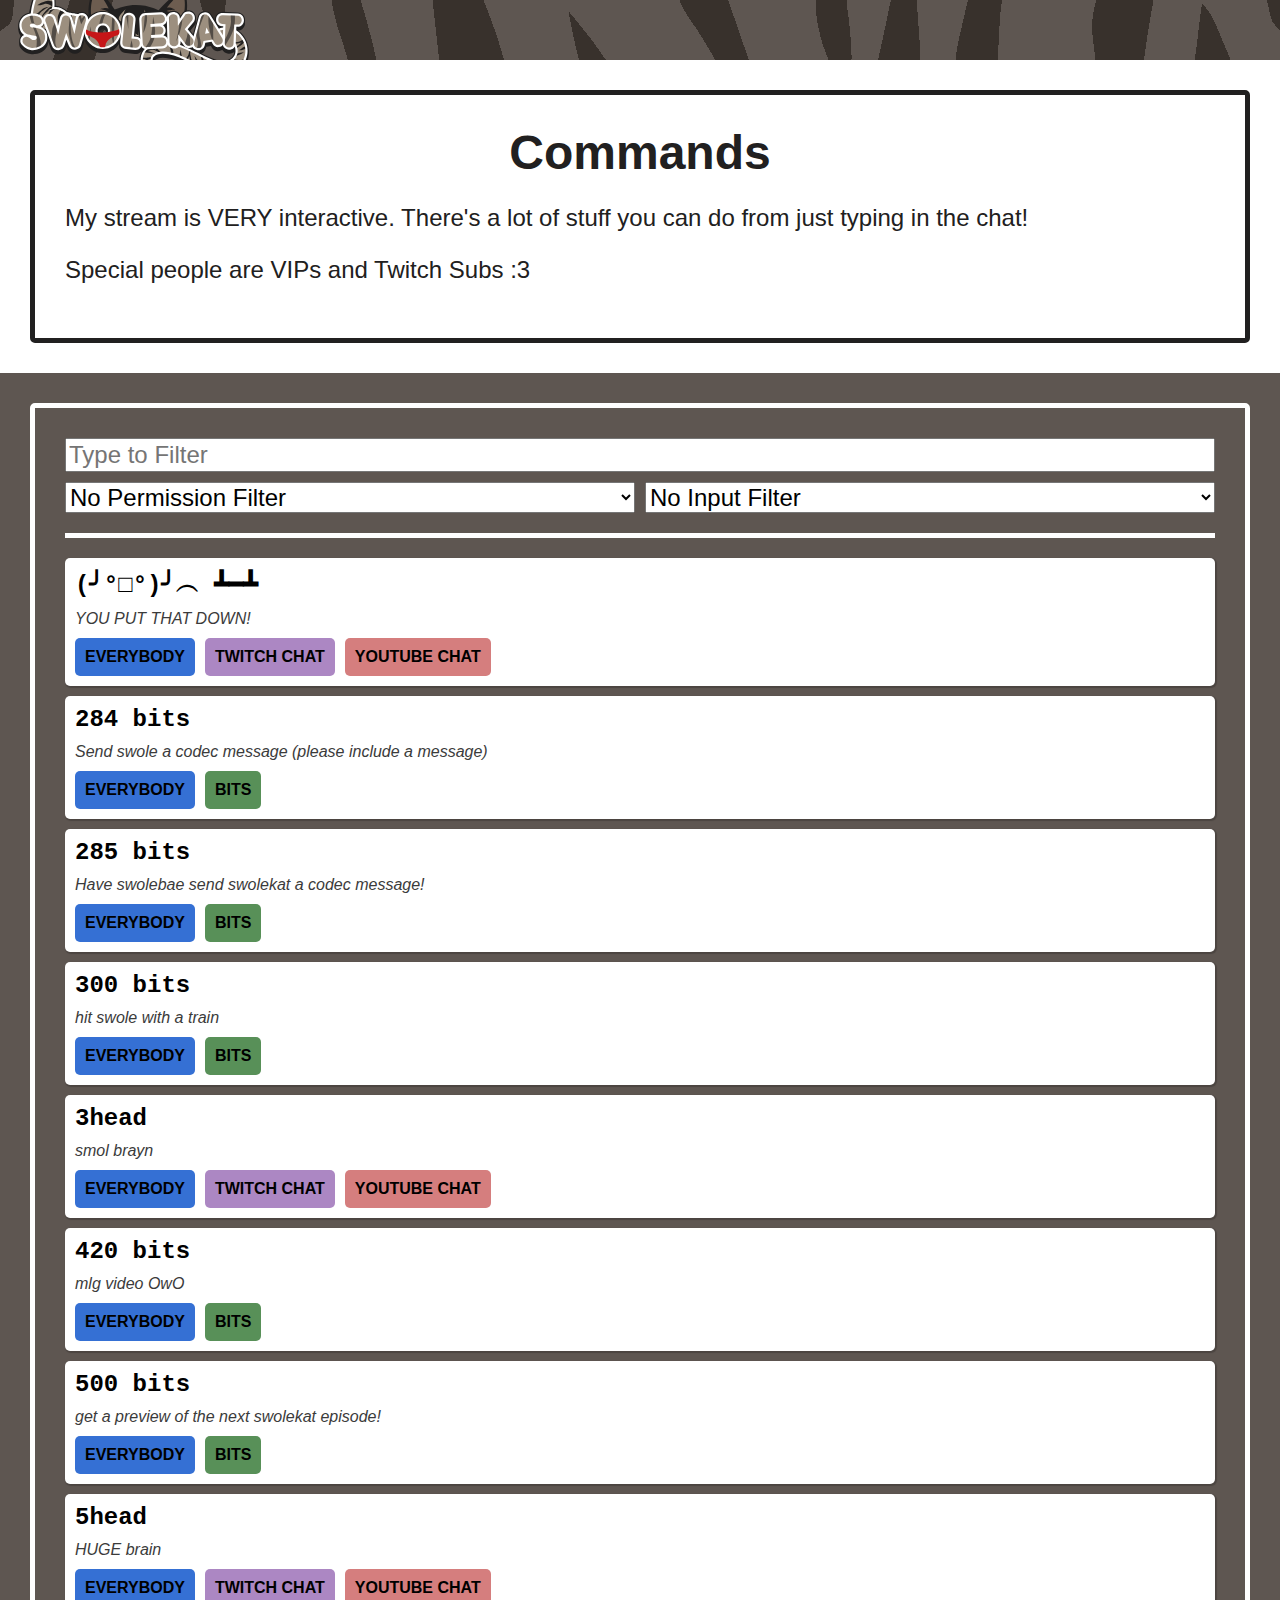
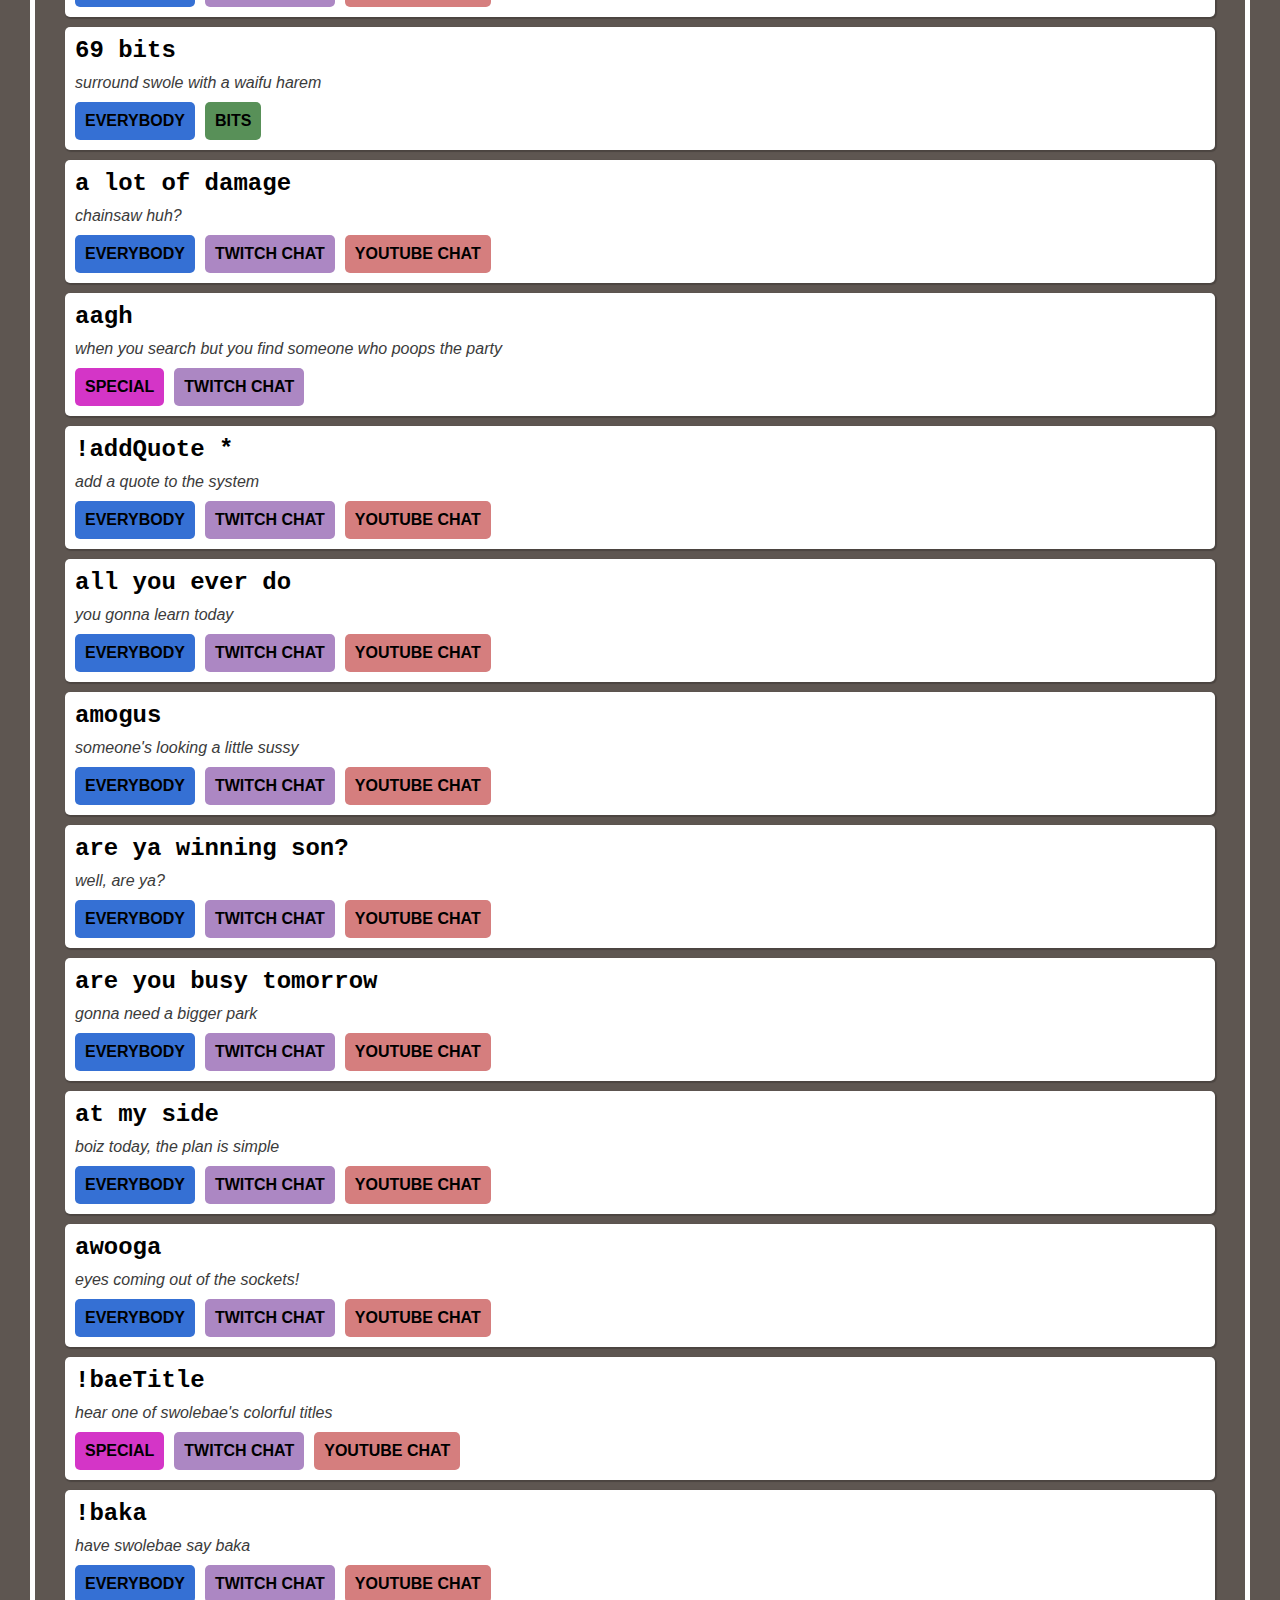
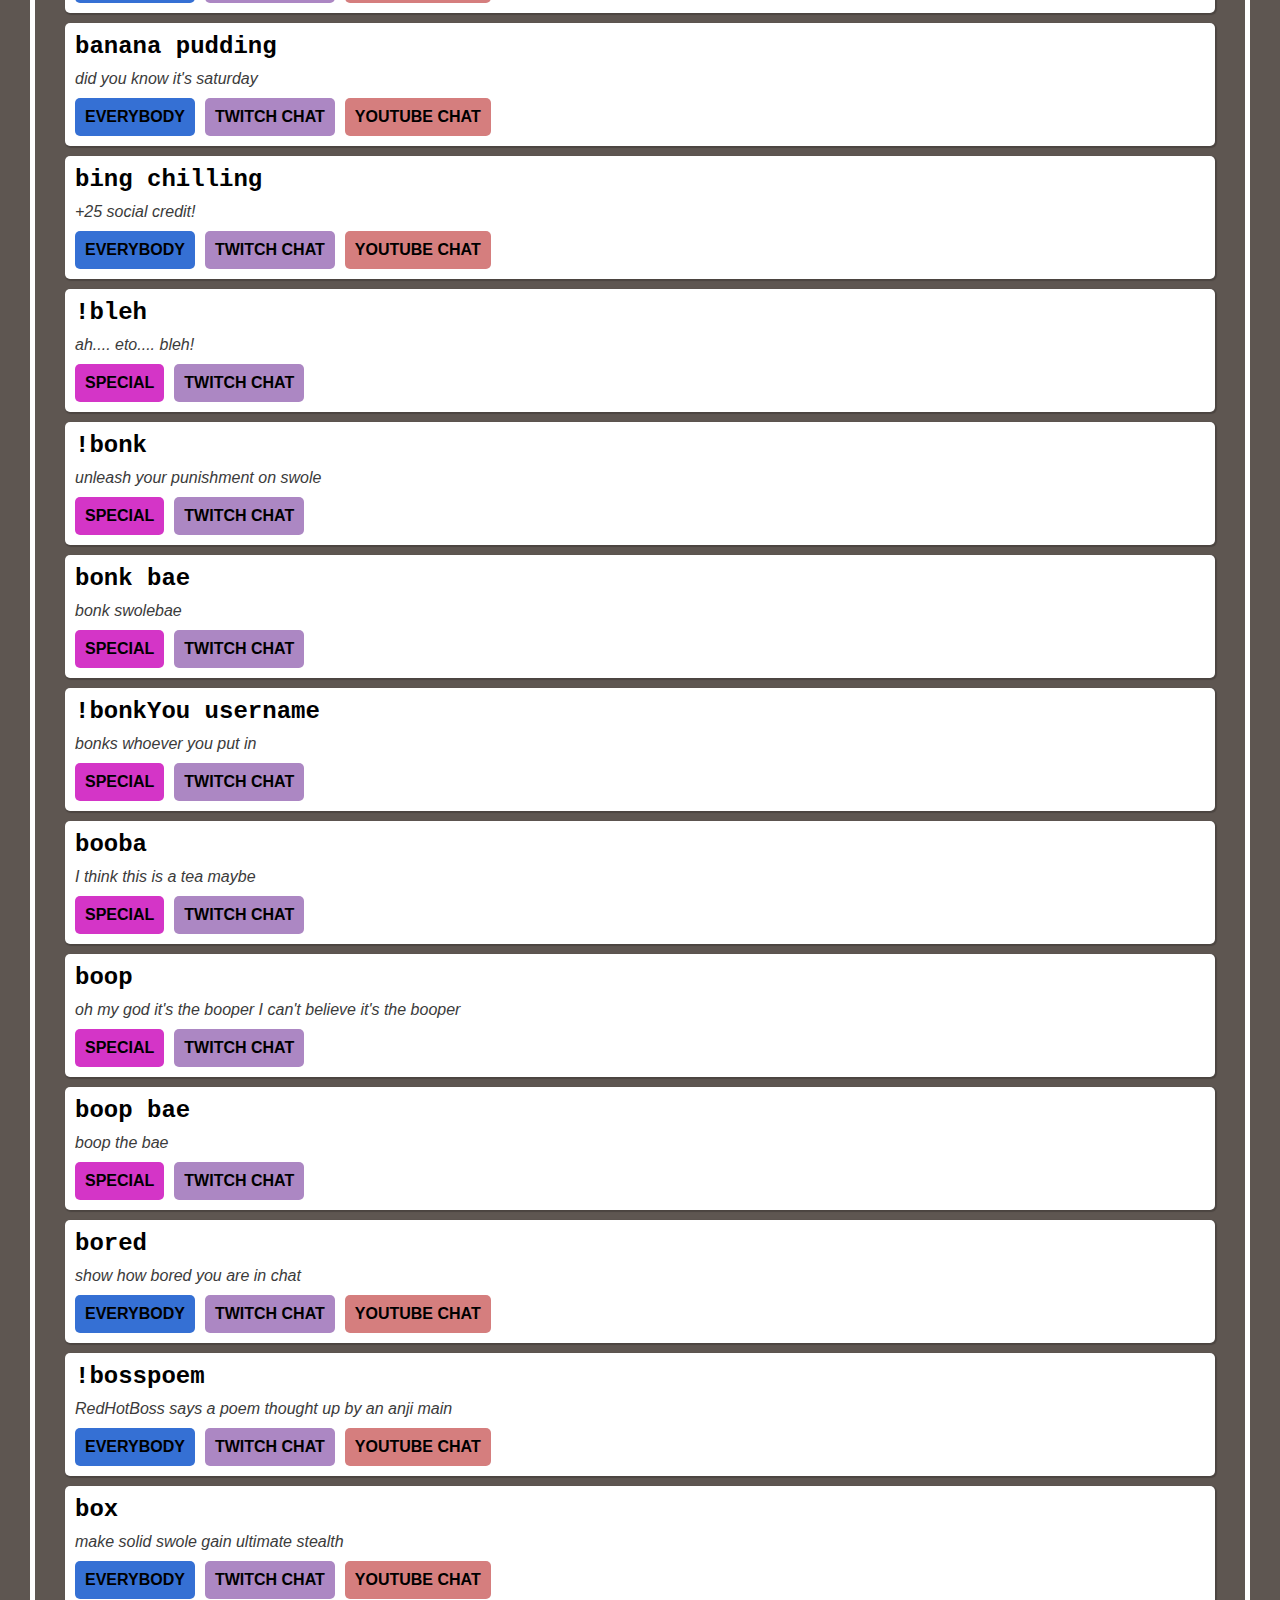
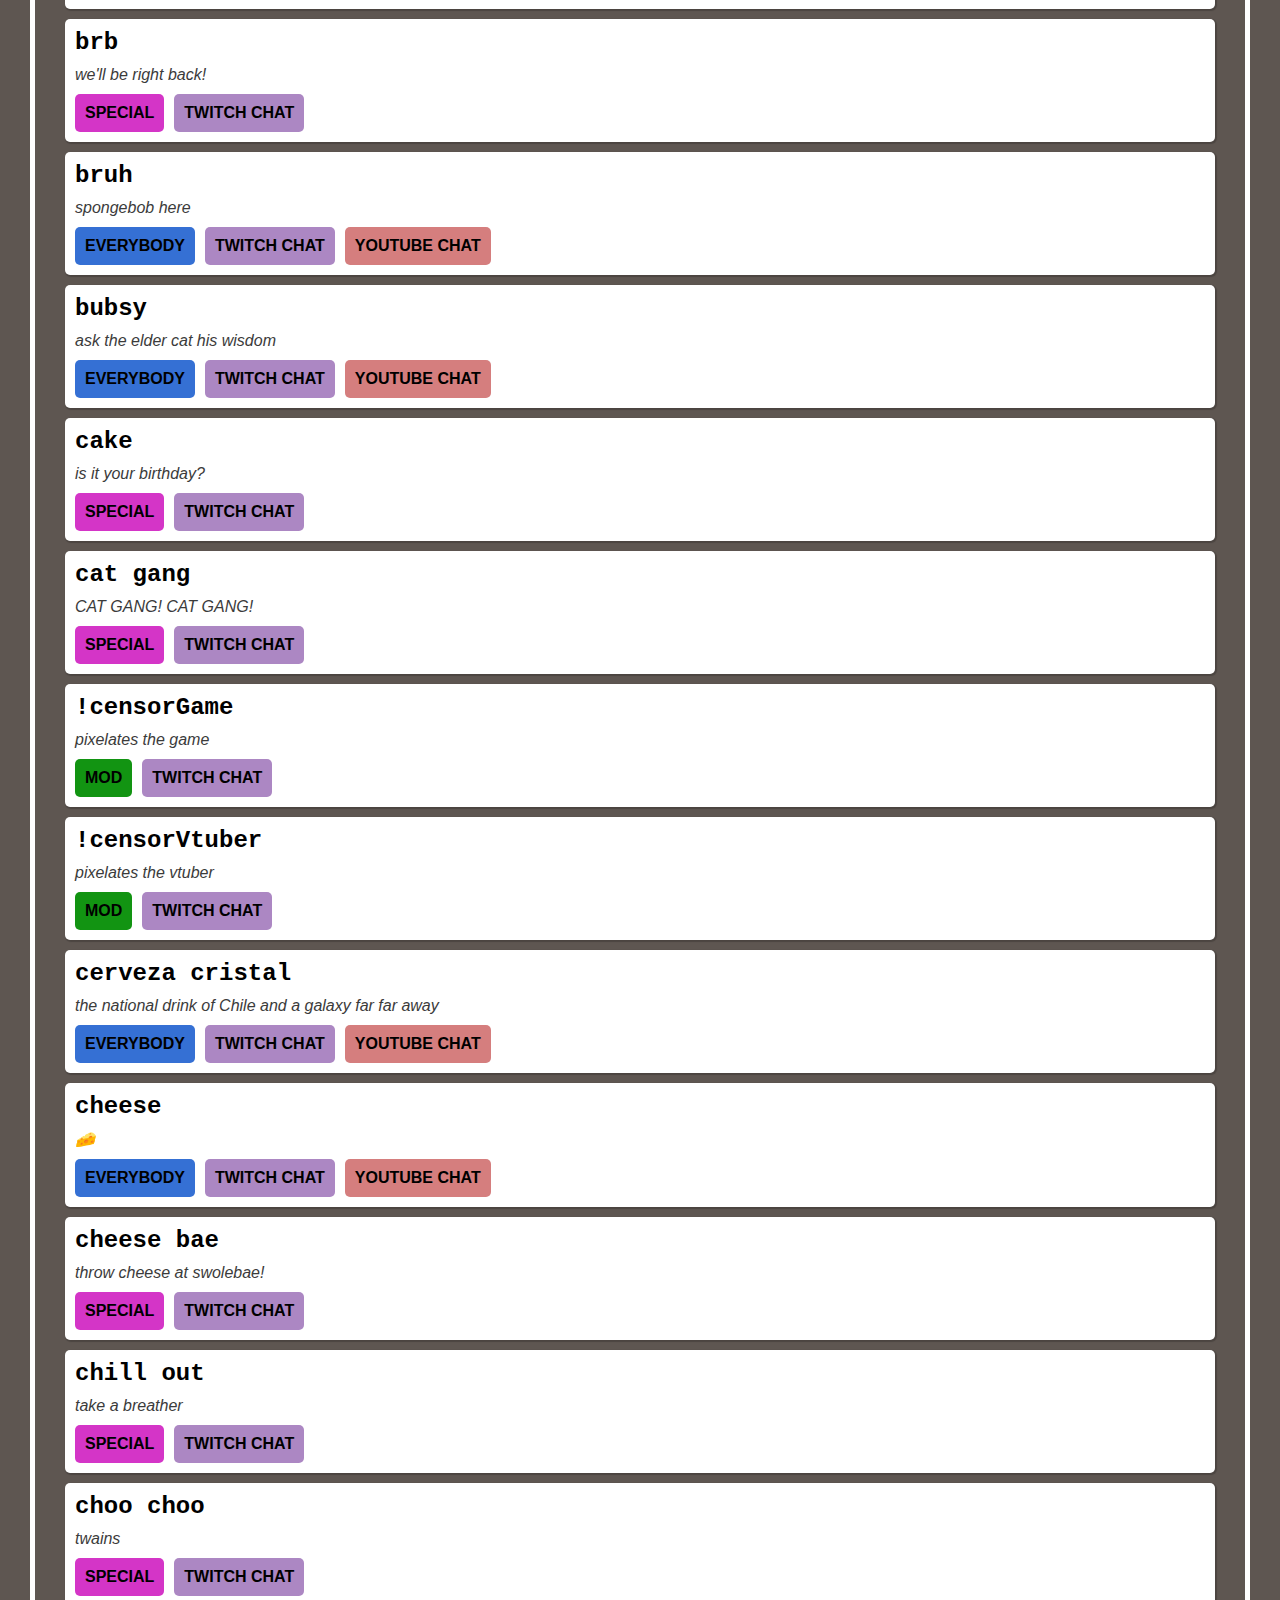
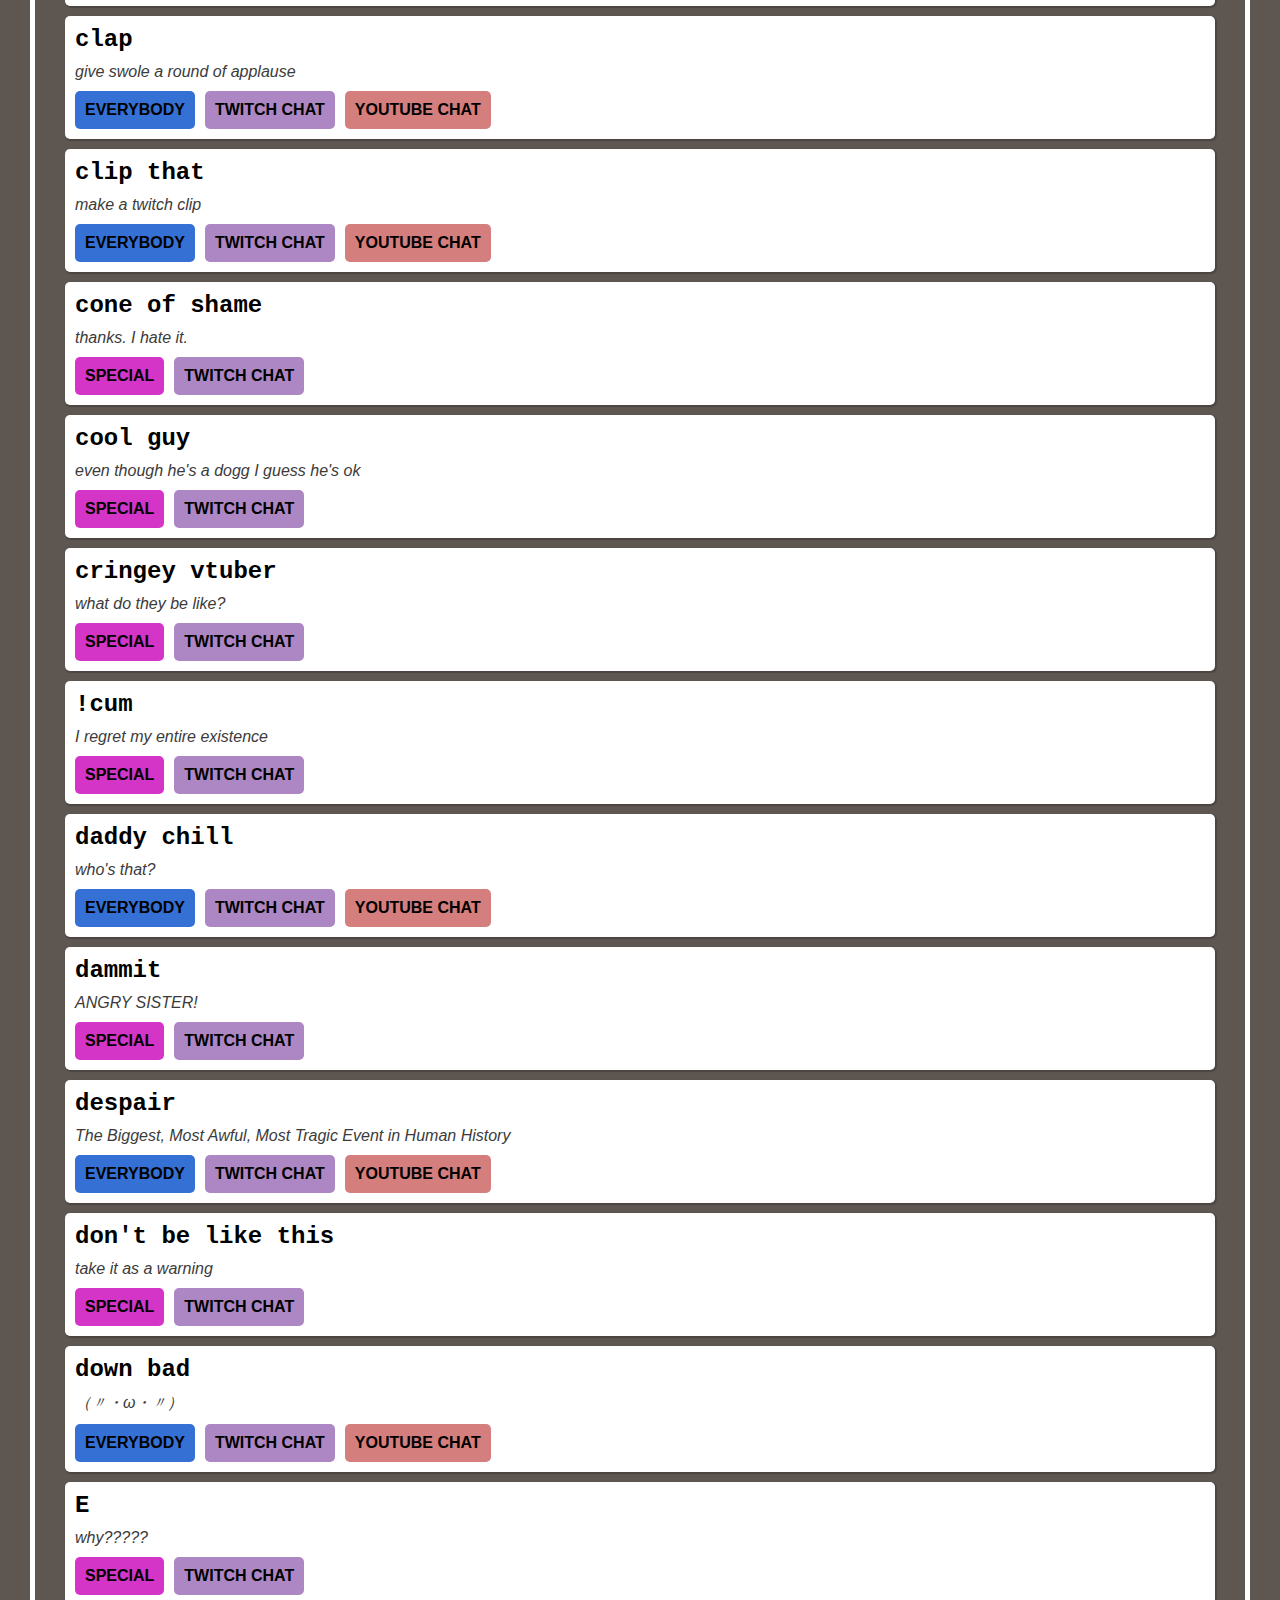
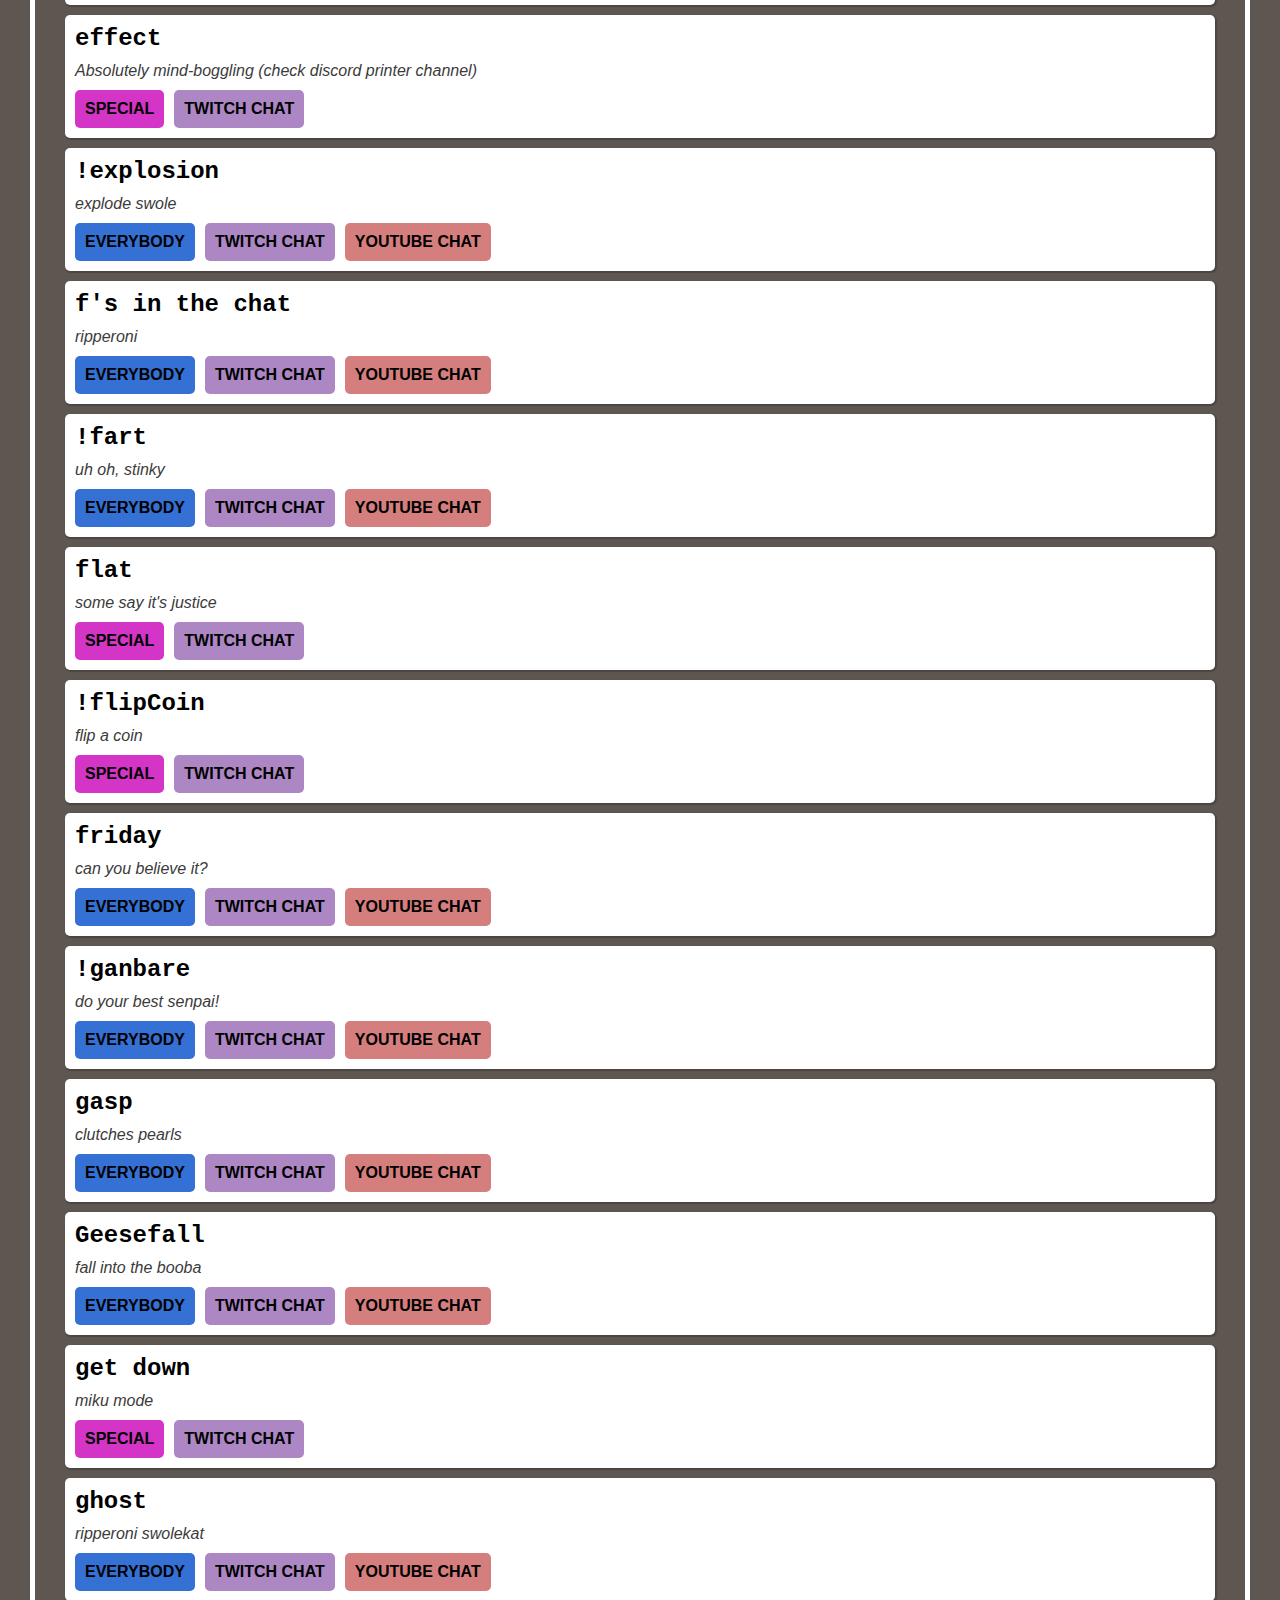
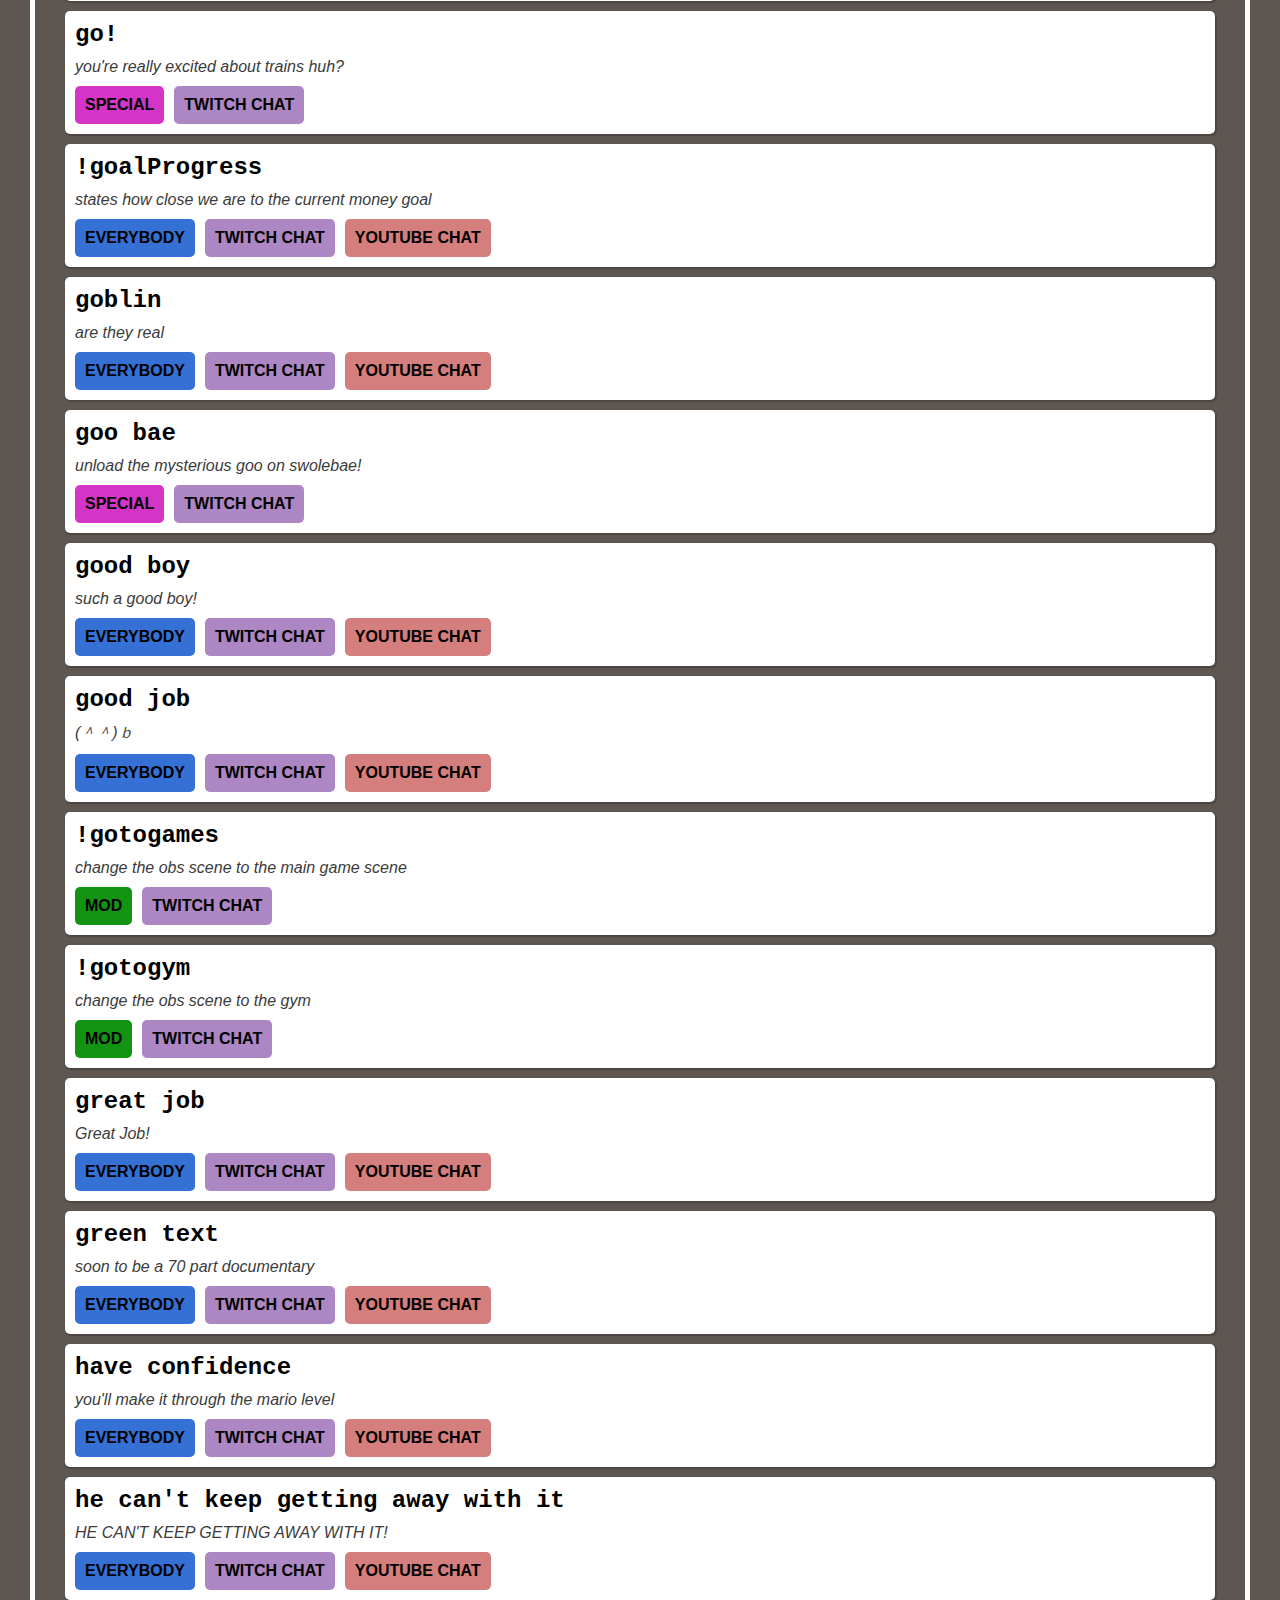
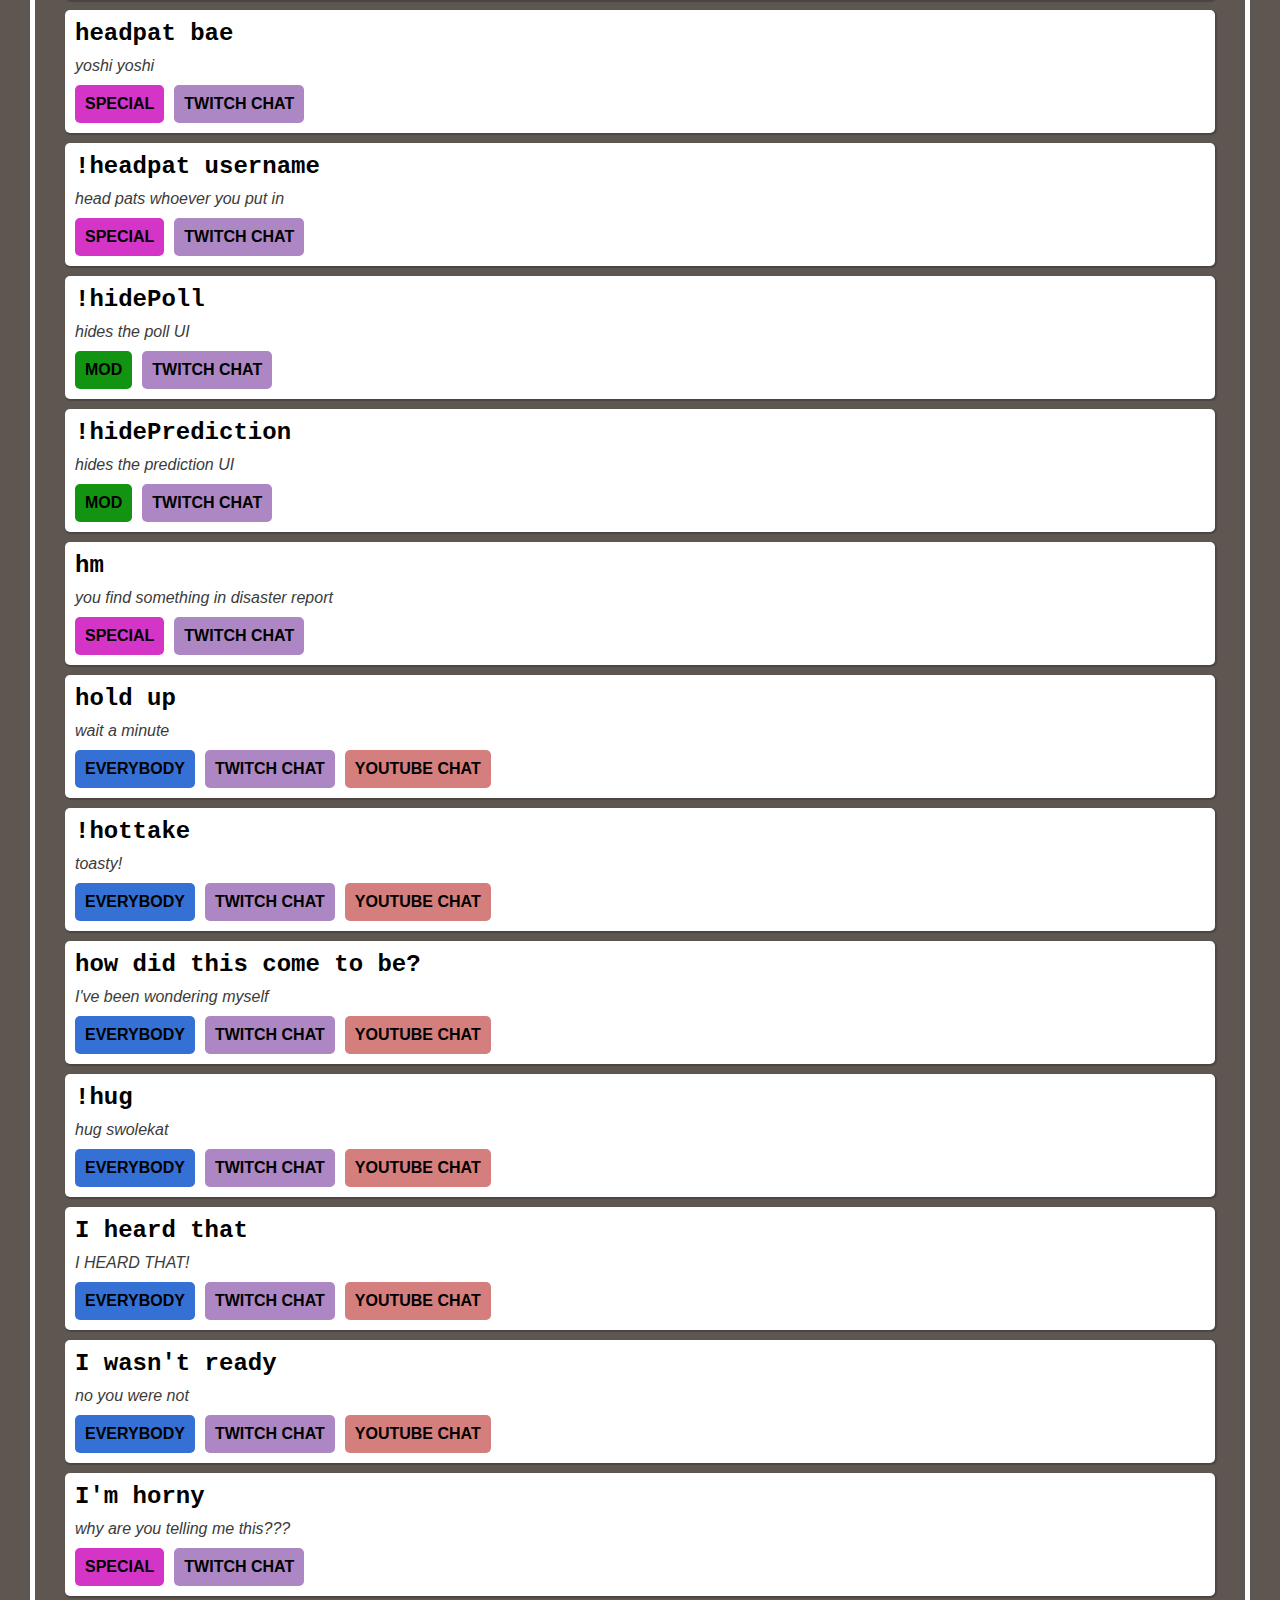
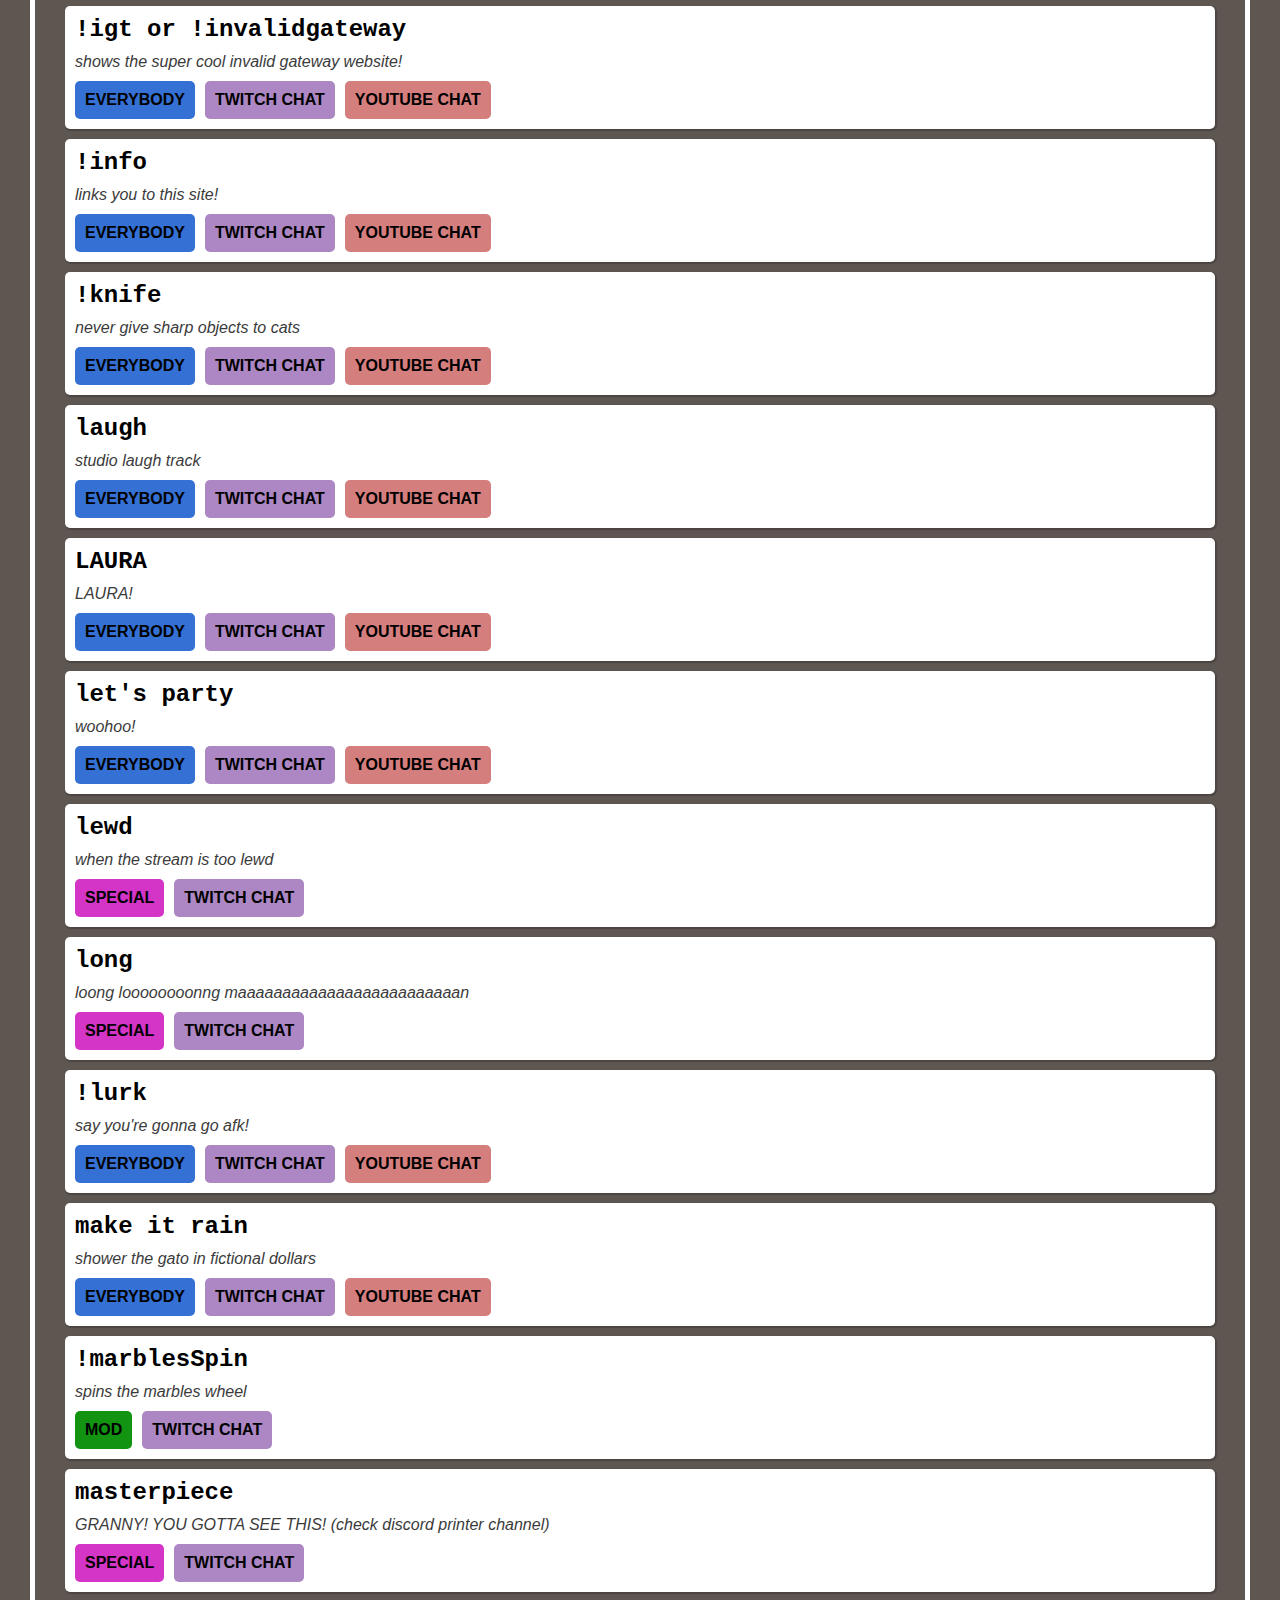
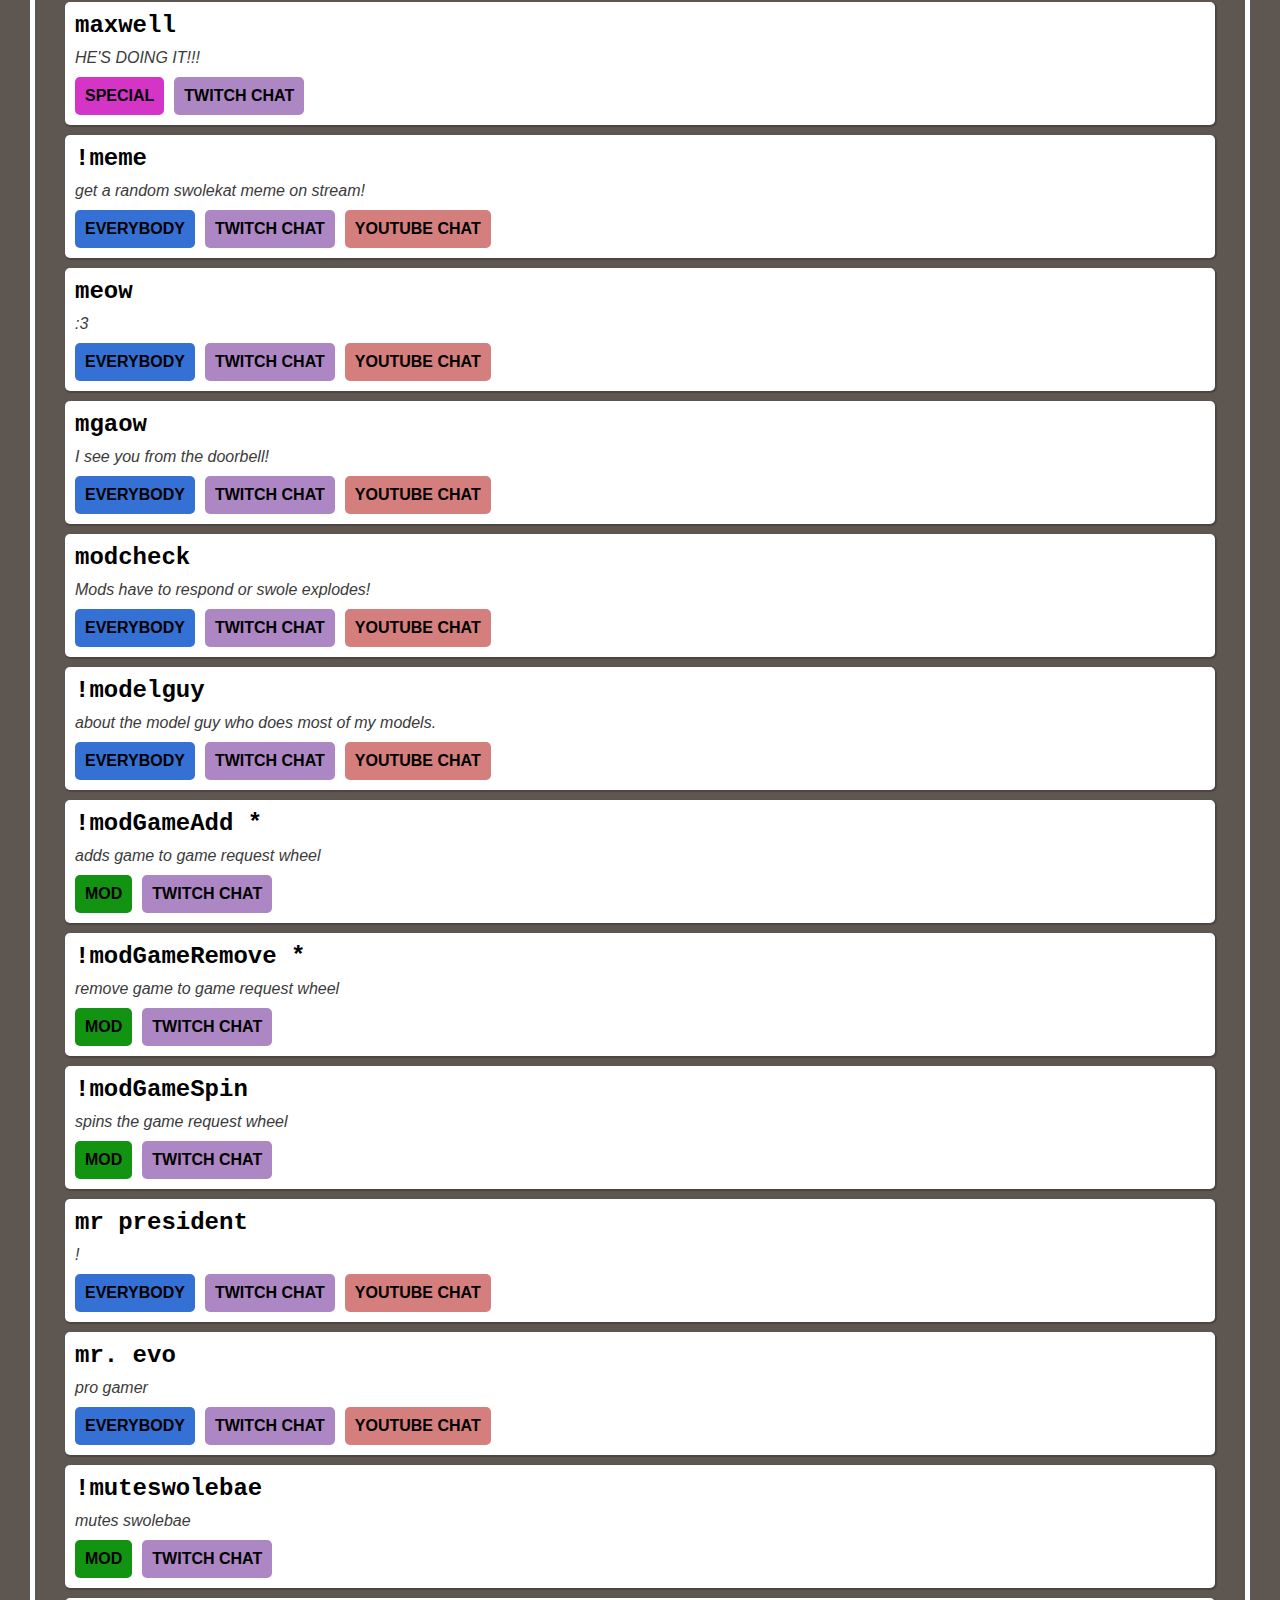
<file: commands/index.html>
<!DOCTYPE html>
<html lang="en">
<head>
    <meta charset="UTF-8">
    <title>Swolekat's Commands</title>
    <link rel="stylesheet" href="index.css">
    <link rel="stylesheet" href="../header.css">
    <meta name="viewport" content="width=device-width,initial-scale=1">
    <link rel="apple-touch-icon" sizes="76x76" href="../images/favicons/apple-touch-icon.png">
    <link rel="icon" type="image/png" sizes="32x32" href="../images/favicons/favicon-32x32.png">
    <link rel="icon" type="image/png" sizes="16x16" href="../images/favicons/favicon-16x16.png">
    <link rel="mask-icon" href="../images/favicons/safari-pinned-tab.svg" color="#5bbad5">
    <link rel="shortcut icon" href="../images/favicons/favicon.ico">
    <meta name="msapplication-TileColor" content="#b91d47">
    <meta name="msapplication-config" content="images/favicons/browserconfig.xml">
    <meta name="theme-color" content="#ffffff">
</head>
<body>
<header>
    <a href="../">
        <img src="../images/logo.svg">
    </a>
</header>
<section class="about-section">
    <div class="about-section-content">
        <h1>
            Commands
        </h1>
        <p>
            My stream is VERY interactive. There's a lot of stuff you can do from just typing in the chat!
        </p>
        <p>
            Special people are VIPs and Twitch Subs :3
        </p>
    </div>
</section>
<section class="commands-list-section">
    <div class="commands-list-content">
        <div class="commands-list-controls">
            <div class="control-row">
                <input type="text" id="nameFilterInput" placeholder="Type to Filter">
            </div>
            <div class="control-row">
                <select id="permissionFilterSelect">
                    <option value="none" selected>No Permission Filter</option>
                    <option value="mod">Mod</option>
                    <option value="everybody">Everybody</option>
                    <option value="vipAndSubs">VIP and Subs</option>
                    <option value="subs">Subs</option>
                </select>
                <select id="interactFilterSelect">
                    <option value="none" selected>No Input Filter</option>
                    <option value="twitchChat">Twitch Chat</option>
                    <option value="youtubeChat">YouTube Chat</option>
                    <option value="whisper">Whisper</option>
                    <option value="bits">Bits</option>
                </select>
            </div>
        </div>
        <div class="command-list" id="commands-list">
        </div>
    </div>
</section>
<script>
    (function(){
        let nameFilter = '';
        let permissionFilter = 'none';
        let interactionFilter = 'none';
        const PERMISSIONS_TO_NAME_MAP = {
            'mod': 'MOD',
            'everybody': 'EVERYBODY',
            'vipAndSubs': 'SPECIAL',
            'subs': 'SUBS'
        };

        // twitchChat | youtubeChat | whisper | bits

        const methodToName = {
            twitchChat: 'Twitch Chat',
            youtubeChat: 'YouTube Chat',
            whisper: 'Twitch Whispers',
            bits: 'Bits',
        };

        const ONE_WEEK_IN_MS = 7 * 24 * 60 * 60 * 1000;

        const COMMANDS = [
            {
                name: '!censorGame',
                description: 'pixelates the game',
                permissions: 'mod',
                interactMethods: ['twitchChat'],
                dateAdded: 0,
            },
            {
                name: '!censorVtuber',
                description: 'pixelates the vtuber',
                permissions: 'mod',
                interactMethods: ['twitchChat'],
                dateAdded: 0,
            },
            {
                name: '!gotogames',
                description: 'change the obs scene to the main game scene',
                permissions: 'mod',
                interactMethods: ['twitchChat'],
                dateAdded: 0,
            },
            {
                name: '!gotogym',
                description: 'change the obs scene to the gym',
                permissions: 'mod',
                interactMethods: ['twitchChat'],
                dateAdded: 0,
            },
            {
                name: '!hidePoll',
                description: 'hides the poll UI',
                permissions: 'mod',
                interactMethods: ['twitchChat'],
                dateAdded: 0,
            },
            {
                name: '!hidePrediction',
                description: 'hides the prediction UI',
                permissions: 'mod',
                interactMethods: ['twitchChat'],
                dateAdded: 0,
            },
            {
                name: '!marblesSpin',
                description: 'spins the marbles wheel',
                permissions: 'mod',
                interactMethods: ['twitchChat'],
                dateAdded: 0,
            },
            {
                name: 'necoCheck',
                description: 'like modcheck but flipped',
                permissions: 'mod',
                interactMethods: ['twitchChat'],
                dateAdded: 0,
            },
            {
                name: '!poll question | answer1 | answer two',
                description: 'makes a poll',
                permissions: 'mod',
                interactMethods: ['twitchChat'],
                dateAdded: 0,
            },
            {
                name: '!poll terminate',
                description: 'ends a poll',
                permissions: 'mod',
                interactMethods: ['twitchChat'],
                dateAdded: 0,
            },
            {
                name: '!prediction question | answer1 | answer two',
                description: 'makes a prediction',
                permissions: 'mod',
                interactMethods: ['twitchChat'],
                dateAdded: 0,
            },
            {
                name: '!prediction terminate',
                description: 'ends a prediction',
                permissions: 'mod',
                interactMethods: ['twitchChat'],
                dateAdded: 0,
            },
            {
                name: '!resetBody',
                description: 'resets body sizes. Sometimes head gets stuck\n',
                permissions: 'mod',
                interactMethods: ['twitchChat'],
                dateAdded: 0,
            },
            {
                name: '!resetBubsy',
                description: 'make bubsy go down.',
                permissions: 'mod',
                interactMethods: ['twitchChat'],
                dateAdded: 0,
            },
            {
                name: '!resetCam',
                description: 'resets camera',
                permissions: 'mod',
                interactMethods: ['twitchChat'],
                dateAdded: 0,
            },
            {
                name: '!resetChat',
                description: 'resets chat',
                permissions: 'mod',
                interactMethods: ['twitchChat'],
                dateAdded: 0,
            },
            {
                name: '!resetFood',
                description: 'resets the food meter',
                permissions: 'mod',
                interactMethods: ['twitchChat'],
                dateAdded: 0,
            },
            {
                name: '!resetWater',
                description: 'resets the water meter',
                permissions: 'mod',
                interactMethods: ['twitchChat'],
                dateAdded: 0,
            },
            {
                name: '!setgame',
                description: 'changes the category',
                permissions: 'mod',
                interactMethods: ['twitchChat'],
                dateAdded: 0,
            },
            {
                name: '!text1 through !text20',
                description: 'puts text on swolekat',
                permissions: 'mod',
                interactMethods: ['twitchChat'],
                dateAdded: 0,
            },
            {
                name: '!toggleBaeController',
                description: 'toggle the controller prop (for bae sized hands)',
                permissions: 'mod',
                interactMethods: ['twitchChat'],
                dateAdded: 0,
            },
            {
                name: '!toggleController',
                description: 'toggle the controller prop',
                permissions: 'mod',
                interactMethods: ['twitchChat'],
                dateAdded: 0,
            },
            {
                name: '!togglemkb',
                description: 'turns mouse and keyboard on/off',
                permissions: 'mod',
                interactMethods: ['twitchChat'],
                dateAdded: 0,
            },
            {
                name: '!togglewater',
                description: 'turns water bottle on/off',
                permissions: 'mod',
                interactMethods: ['twitchChat'],
                dateAdded: 0,
            },
            {
                name: '!toggle1weight',
                description: 'turns the twist weight on/off',
                permissions: 'mod',
                interactMethods: ['twitchChat'],
                dateAdded: 0,
            },
            {
                name: '!toggleweight',
                description: 'turns weights on/off',
                permissions: 'mod',
                interactMethods: ['twitchChat'],
                dateAdded: 0,
            },
            {
                name: '!print message',
                description: 'will print a message on the printer',
                permissions: 'subs',
                interactMethods: ['whisper'],
                dateAdded: 0,
            },
            {
                name: '!printAnon message',
                description: 'will print a message on the printer. Hides your identity >:3',
                permissions: 'subs',
                interactMethods: ['whisper'],
                dateAdded: 0,
            },
            {
                name: '!tts',
                description: 'speak through swolebae.',
                permissions: 'subs',
                interactMethods: ['twitchChat'],
                dateAdded: 0,
            },
            {
                name: 'bonk bae',
                description: 'bonk swolebae',
                permissions: 'vipAndSubs',
                interactMethods: ['twitchChat'],
                dateAdded: 0,
            },
            {
                name: 'boop bae',
                description: 'boop the bae',
                permissions: 'vipAndSubs',
                interactMethods: ['twitchChat'],
                dateAdded: 0,
            },
            {
                name: 'cheese bae',
                description: 'throw cheese at swolebae!',
                permissions: 'vipAndSubs',
                interactMethods: ['twitchChat'],
                dateAdded: 0,
            },
            {
                name: 'headpat bae',
                description: 'yoshi yoshi',
                permissions: 'vipAndSubs',
                interactMethods: ['twitchChat'],
                dateAdded: 0,
            },
            {
                name: 'aagh',
                description: 'when you search but you find someone who poops the party',
                permissions: 'vipAndSubs',
                interactMethods: ['twitchChat'],
                dateAdded: 0,
            },
            {
                name: '!baeTitle',
                description: 'hear one of swolebae\'s colorful titles',
                permissions: 'vipAndSubs',
                interactMethods: ['twitchChat', 'youtubeChat'],
                dateAdded: 0,
            },
            {
                name: '!bleh',
                description: 'ah.... eto.... bleh!',
                permissions: 'vipAndSubs',
                interactMethods: ['twitchChat'],
                dateAdded: 0,
            },
            {
                name: '!bonk',
                description: 'unleash your punishment on swole',
                permissions: 'vipAndSubs',
                interactMethods: ['twitchChat'],
                dateAdded: 0,
            },
            {
                name: '!bonkYou username',
                description: 'bonks whoever you put in',
                permissions: 'vipAndSubs',
                interactMethods: ['twitchChat'],
                dateAdded: 0,
            },
            {
                name: 'booba',
                description: 'I think this is a tea maybe',
                permissions: 'vipAndSubs',
                interactMethods: ['twitchChat'],
                dateAdded: 0,
            },
            {
                name: 'boop',
                description: 'oh my god it\'s the booper I can\'t believe it\'s the booper',
                permissions: 'vipAndSubs',
                interactMethods: ['twitchChat'],
                dateAdded: 0,
            },
            {
                name: 'brb',
                description: 'we\'ll be right back!',
                permissions: 'vipAndSubs',
                interactMethods: ['twitchChat'],
                dateAdded: 0,
            },
            {
                name: 'cake',
                description: 'is it your birthday?',
                permissions: 'vipAndSubs',
                interactMethods: ['twitchChat'],
                dateAdded: 0,
            },
            {
                name: 'cat gang',
                description: 'CAT GANG! CAT GANG!',
                permissions: 'vipAndSubs',
                interactMethods: ['twitchChat'],
                dateAdded: 0,
            },
            {
                name: 'chill out',
                description: 'take a breather',
                permissions: 'vipAndSubs',
                interactMethods: ['twitchChat'],
                dateAdded: 0,
            },
            {
                name: 'choo choo',
                description: 'twains',
                permissions: 'vipAndSubs',
                interactMethods: ['twitchChat'],
                dateAdded: 0,
            },
            {
                name: 'cone of shame',
                description: 'thanks. I hate it.',
                permissions: 'vipAndSubs',
                interactMethods: ['twitchChat'],
                dateAdded: 0,
            },
            {
                name: 'cool guy',
                description: 'even though he\'s a dogg I guess he\'s ok',
                permissions: 'vipAndSubs',
                interactMethods: ['twitchChat'],
                dateAdded: 0,
            },
            {
                name: 'cringey vtuber',
                description: 'what do they be like?',
                permissions: 'vipAndSubs',
                interactMethods: ['twitchChat'],
                dateAdded: 0,
            },
            {
                name: '!cum',
                description: 'I regret my entire existence',
                permissions: 'vipAndSubs',
                interactMethods: ['twitchChat'],
                dateAdded: 0,
            },
            {
                name: 'dammit',
                description: 'ANGRY SISTER!',
                permissions: 'vipAndSubs',
                interactMethods: ['twitchChat'],
                dateAdded: 0,
            },
            {
                name: 'don\'t be like this',
                description: 'take it as a warning',
                permissions: 'vipAndSubs',
                interactMethods: ['twitchChat'],
                dateAdded: 0,
            },
            {
                name: 'E',
                description: 'why?????',
                permissions: 'vipAndSubs',
                interactMethods: ['twitchChat'],
                dateAdded: 0,
            },
            {
                name: 'effect',
                description: 'Absolutely mind-boggling  (check discord printer channel)',
                permissions: 'vipAndSubs',
                interactMethods: ['twitchChat'],
                dateAdded: 0,
            },
            {
                name: 'flat',
                description: 'some say it\'s justice',
                permissions: 'vipAndSubs',
                interactMethods: ['twitchChat'],
                dateAdded: 0,
            },
            {
                name: '!flipCoin',
                description: 'flip a coin',
                permissions: 'vipAndSubs',
                interactMethods: ['twitchChat'],
                dateAdded: 0,
            },
            {
                name: 'get down',
                description: 'miku mode',
                permissions: 'vipAndSubs',
                interactMethods: ['twitchChat'],
                dateAdded: 0,
            },
            {
                name: 'go!',
                description: 'you\'re really excited about trains huh?',
                permissions: 'vipAndSubs',
                interactMethods: ['twitchChat'],
                dateAdded: 0,
            },
            {
                name: '!headpat username',
                description: 'head pats whoever you put in',
                permissions: 'vipAndSubs',
                interactMethods: ['twitchChat'],
                dateAdded: 0,
            },
            {
                name: 'hm',
                description: 'you find something in disaster report',
                permissions: 'vipAndSubs',
                interactMethods: ['twitchChat'],
                dateAdded: 0,
            },
            {
                name: 'I\'m horny',
                description: 'why are you telling me this???',
                permissions: 'vipAndSubs',
                interactMethods: ['twitchChat'],
                dateAdded: 0,
            },
            {
                name: 'lewd',
                description: 'when the stream is too lewd',
                permissions: 'vipAndSubs',
                interactMethods: ['twitchChat'],
                dateAdded: 0,
            },
            {
                name: 'long',
                description: 'loong loooooooonng maaaaaaaaaaaaaaaaaaaaaaaaan',
                permissions: 'vipAndSubs',
                interactMethods: ['twitchChat'],
                dateAdded: 0,
            },
            {
                name: 'masterpiece',
                description: 'GRANNY! YOU GOTTA SEE THIS! (check discord printer channel)\n',
                permissions: 'vipAndSubs',
                interactMethods: ['twitchChat'],
                dateAdded: 0,
            },
            {
                name: 'maxwell',
                description: 'HE\'S DOING IT!!!',
                permissions: 'vipAndSubs',
                interactMethods: ['twitchChat'],
                dateAdded: 0,
            },
            {
                name: 'nice titties',
                description: 'puma I know you\'re gonna type this.',
                permissions: 'everybody',
                interactMethods: ['twitchChat', 'youtubeChat'],
                dateAdded: 0,
            },
            {
                name: '!nut',
                description: 'nut',
                permissions: 'vipAndSubs',
                interactMethods: ['twitchChat'],
                dateAdded: 0,
            },
            {
                name: '!poom',
                description: 'why does this cat sound like a wet fart?',
                permissions: 'vipAndSubs',
                interactMethods: ['twitchChat'],
                dateAdded: 0,
            },
            {
                name: 'popipo',
                description: 'do NOT popipo the cat!',
                permissions: 'vipAndSubs',
                interactMethods: ['twitchChat'],
                dateAdded: 0,
            },
            {
                name: '!sprayBottle',
                description: 'NO KITTY',
                permissions: 'vipAndSubs',
                interactMethods: ['twitchChat'],
                dateAdded: 0,
            },
            {
                name: 'speedrun',
                description: 'We\'ll make it into a video one of these days',
                permissions: 'vipAndSubs',
                interactMethods: ['twitchChat'],
                dateAdded: 0,
            },
            {
                name: 'steroids',
                description: 'I\'m the bigger man with a bigger plan',
                permissions: 'vipAndSubs',
                interactMethods: ['twitchChat'],
                dateAdded: 0,
            },
            {
                name: 'substantial mammalian protuberances',
                description: 'someone\'s dirty but also has a vocabulary',
                permissions: 'vipAndSubs',
                interactMethods: ['twitchChat'],
                dateAdded: 0,
            },
            {
                name: 'theme song',
                description: 'the special swolekat theme',
                permissions: 'vipAndSubs',
                interactMethods: ['twitchChat'],
                dateAdded: 0,
            },
            {
                name: '!throwtext',
                description: 'throw your words at swole',
                permissions: 'vipAndSubs',
                interactMethods: ['twitchChat'],
                dateAdded: 0,
            },
            {
                name: 'to be continued',
                description: 'after this quick break!',
                permissions: 'vipAndSubs',
                interactMethods: ['twitchChat'],
                dateAdded: 0,
            },
            {
                name: 'trex',
                description: 'turn swole into a fierce dinosaur!',
                permissions: 'vipAndSubs',
                interactMethods: ['twitchChat'],
                dateAdded: 0,
            },
            {
                name: 'twerk',
                description: 'WHY????',
                permissions: 'vipAndSubs',
                interactMethods: ['twitchChat'],
                dateAdded: 0,
            },
            {
                name: 'wide',
                description: 'beeg mode',
                permissions: 'vipAndSubs',
                interactMethods: ['twitchChat'],
                dateAdded: 0,
            },
            {
                name: 'what?',
                description: 'huh?',
                permissions: 'vipAndSubs',
                interactMethods: ['twitchChat'],
                dateAdded: 0,
            },
            {
                name: '!worship',
                description: 'show your dedication',
                permissions: 'vipAndSubs',
                interactMethods: ['twitchChat'],
                dateAdded: 0,
            },
            {
                name: '(╯°□°)╯︵ ┻━┻',
                description: 'YOU PUT THAT DOWN!',
                permissions: 'everybody',
                interactMethods: ['twitchChat', 'youtubeChat'],
                dateAdded: 0,
            },
            {
                name: '3head',
                description: 'smol brayn',
                permissions: 'everybody',
                interactMethods: ['twitchChat', 'youtubeChat'],
                dateAdded: 0,
            },
            {
                name: 'a lot of damage',
                description: 'chainsaw huh?',
                permissions: 'everybody',
                interactMethods: ['twitchChat', 'youtubeChat'],
                dateAdded: 0,
            },
            {
                name: 'all you ever do',
                description: 'you gonna learn today',
                permissions: 'everybody',
                interactMethods: ['twitchChat', 'youtubeChat'],
                dateAdded: 0,
            },
            {
                name: 'amogus',
                description: 'someone\'s looking a little sussy',
                permissions: 'everybody',
                interactMethods: ['twitchChat', 'youtubeChat'],
                dateAdded: 0,
            },
            {
                name: '5head',
                description: 'HUGE brain',
                permissions: 'everybody',
                interactMethods: ['twitchChat', 'youtubeChat'],
                dateAdded: 0,
            },
            {
                name: 'at my side',
                description: 'boiz today, the plan is simple',
                permissions: 'everybody',
                interactMethods: ['twitchChat', 'youtubeChat'],
                dateAdded: 0,
            },
            {
                name: 'are ya winning son?',
                description: 'well, are ya?',
                permissions: 'everybody',
                interactMethods: ['twitchChat', 'youtubeChat'],
                dateAdded: 0,
            },
            {
                name: 'are you busy tomorrow',
                description: 'gonna need a bigger park',
                permissions: 'everybody',
                interactMethods: ['twitchChat', 'youtubeChat'],
                dateAdded: 0,
            },
            {
                name: 'awooga',
                description: 'eyes coming out of the sockets!',
                permissions: 'everybody',
                interactMethods: ['twitchChat', 'youtubeChat'],
                dateAdded: 0,
            },
            {
                name: '!baka',
                description: 'have swolebae say baka',
                permissions: 'everybody',
                interactMethods: ['twitchChat', 'youtubeChat'],
                dateAdded: 0,
            },
            {
                name: 'banana pudding',
                description: 'did you know it\'s saturday',
                permissions: 'everybody',
                interactMethods: ['twitchChat', 'youtubeChat'],
                dateAdded: 0,
            },
            {
                name: 'bing chilling',
                description: '+25 social credit!',
                permissions: 'everybody',
                interactMethods: ['twitchChat', 'youtubeChat'],
                dateAdded: 0,
            },
            {
                name: 'bored',
                description: 'show how bored you are in chat',
                permissions: 'everybody',
                interactMethods: ['twitchChat', 'youtubeChat'],
                dateAdded: 0,
            },
            {
                name: '!bosspoem',
                description: 'RedHotBoss says a poem thought up by an anji main',
                permissions: 'everybody',
                interactMethods: ['twitchChat', 'youtubeChat'],
                dateAdded: 0,
            },
            {
                name: 'box',
                description: 'make solid swole gain ultimate stealth',
                permissions: 'everybody',
                interactMethods: ['twitchChat', 'youtubeChat'],
                dateAdded: 0,
            },
            {
                name: 'bruh',
                description: 'spongebob here',
                permissions: 'everybody',
                interactMethods: ['twitchChat', 'youtubeChat'],
                dateAdded: 0,
            },
            {
                name: 'bubsy',
                description: 'ask the elder cat his wisdom',
                permissions: 'everybody',
                interactMethods: ['twitchChat', 'youtubeChat'],
                dateAdded: 0,
            },
            {
                name: 'cerveza cristal',
                description: 'the national drink of Chile and a galaxy far far away',
                permissions: 'everybody',
                interactMethods: ['twitchChat', 'youtubeChat'],
                dateAdded: 0,
            },
            {
                name: 'cheese',
                description: '🧀',
                permissions: 'everybody',
                interactMethods: ['twitchChat', 'youtubeChat'],
                dateAdded: 0,
            },
            {
                name: 'clap',
                description: 'give swole a round of applause',
                permissions: 'everybody',
                interactMethods: ['twitchChat', 'youtubeChat'],
                dateAdded: 0,
            },
            {
                name: 'daddy chill',
                description: 'who\'s that?',
                permissions: 'everybody',
                interactMethods: ['twitchChat', 'youtubeChat'],
                dateAdded: 0,
            },
            {
                name: 'despair',
                description: 'The Biggest, Most Awful, Most Tragic Event in Human History',
                permissions: 'everybody',
                interactMethods: ['twitchChat', 'youtubeChat'],
                dateAdded: 0,
            },
            {
                name: 'down bad',
                description: '（〃・ω・〃）',
                permissions: 'everybody',
                interactMethods: ['twitchChat', 'youtubeChat'],
                dateAdded: 0,
            },
            {
                name: 'f\'s in the chat',
                description: 'ripperoni',
                permissions: 'everybody',
                interactMethods: ['twitchChat', 'youtubeChat'],
                dateAdded: 0,
            },
            {
                name: 'friday',
                description: 'can you believe it?',
                permissions: 'everybody',
                interactMethods: ['twitchChat', 'youtubeChat'],
                dateAdded: 0,
            },
            {
                name: 'gasp',
                description: 'clutches pearls',
                permissions: 'everybody',
                interactMethods: ['twitchChat', 'youtubeChat'],
                dateAdded: 0,
            },
            {
                name: 'ghost',
                description: 'ripperoni swolekat',
                permissions: 'everybody',
                interactMethods: ['twitchChat', 'youtubeChat'],
                dateAdded: 0,
            },
            {
                name: '!goalProgress',
                description: 'states how close we are to the current money goal',
                permissions: 'everybody',
                interactMethods: ['twitchChat', 'youtubeChat'],
                dateAdded: 0,
            },
            {
                name: 'good job',
                description: '(＾＾)ｂ',
                permissions: 'everybody',
                interactMethods: ['twitchChat', 'youtubeChat'],
                dateAdded: 0,
            },
            {
                name: 'great job',
                description: 'Great Job!',
                permissions: 'everybody',
                interactMethods: ['twitchChat', 'youtubeChat'],
                dateAdded: 0,
            },
            {
                name: 'green text',
                description: 'soon to be a 70 part documentary',
                permissions: 'everybody',
                interactMethods: ['twitchChat', 'youtubeChat'],
                dateAdded: 0,
            },
            {
                name: 'have confidence',
                description: 'you\'ll make it through the mario level',
                permissions: 'everybody',
                interactMethods: ['twitchChat', 'youtubeChat'],
                dateAdded: 0,
            },
            {
                name: 'he can\'t keep getting away with it',
                description: 'HE CAN\'T KEEP GETTING AWAY WITH IT!',
                permissions: 'everybody',
                interactMethods: ['twitchChat', 'youtubeChat'],
                dateAdded: 0,
            },
            {
                name: 'hold up',
                description: 'wait a minute',
                permissions: 'everybody',
                interactMethods: ['twitchChat', 'youtubeChat'],
                dateAdded: 0,
            },
            {
                name: '!hottake',
                description: 'toasty!',
                permissions: 'everybody',
                interactMethods: ['twitchChat', 'youtubeChat'],
                dateAdded: 0,
            },
            {
                name: 'how did this come to be?',
                description: 'I\'ve been wondering myself',
                permissions: 'everybody',
                interactMethods: ['twitchChat', 'youtubeChat'],
                dateAdded: 0,
            },
            {
                name: '!hug',
                description: 'hug swolekat',
                permissions: 'everybody',
                interactMethods: ['twitchChat', 'youtubeChat'],
                dateAdded: 0,
            },
            {
                name: 'I wasn\'t ready',
                description: 'no you were not',
                permissions: 'everybody',
                interactMethods: ['twitchChat', 'youtubeChat'],
                dateAdded: 0,
            },
            {
                name: '!ganbare',
                description: 'do your best senpai!',
                permissions: 'everybody',
                interactMethods: ['twitchChat', 'youtubeChat'],
                dateAdded: 0,
            },
            {
                name: 'Geesefall',
                description: 'fall into the booba',
                permissions: 'everybody',
                interactMethods: ['twitchChat', 'youtubeChat'],
                dateAdded: 0,
            },
            {
                name: 'good boy',
                description: 'such a good boy!',
                permissions: 'everybody',
                interactMethods: ['twitchChat', 'youtubeChat'],
                dateAdded: 0,
            },
            {
                name: '!knife',
                description: 'never give sharp objects to cats',
                permissions: 'everybody',
                interactMethods: ['twitchChat', 'youtubeChat'],
                dateAdded: 0,
            },
            {
                name: 'laugh',
                description: 'studio laugh track',
                permissions: 'everybody',
                interactMethods: ['twitchChat', 'youtubeChat'],
                dateAdded: 0,
            },
            {
                name: 'LAURA',
                description: 'LAURA!',
                permissions: 'everybody',
                interactMethods: ['twitchChat', 'youtubeChat'],
                dateAdded: 0,
            },
            {
                name: 'let\'s party',
                description: 'woohoo!',
                permissions: 'everybody',
                interactMethods: ['twitchChat', 'youtubeChat'],
                dateAdded: 0,
            },
            {
                name: 'make it rain',
                description: 'shower the gato in fictional dollars',
                permissions: 'everybody',
                interactMethods: ['twitchChat', 'youtubeChat'],
                dateAdded: 0,
            },
            {
                name: 'meow',
                description: ':3',
                permissions: 'everybody',
                interactMethods: ['twitchChat', 'youtubeChat'],
                dateAdded: 0,
            },
            {
                name: 'mgaow',
                description: 'I see you from the doorbell!',
                permissions: 'everybody',
                interactMethods: ['twitchChat', 'youtubeChat'],
                dateAdded: 0,
            },
            {
                name: 'mr. evo',
                description: 'pro gamer',
                permissions: 'everybody',
                interactMethods: ['twitchChat', 'youtubeChat'],
                dateAdded: 0,
            },
            {
                name: 'mr president',
                description: '!',
                permissions: 'everybody',
                interactMethods: ['twitchChat', 'youtubeChat'],
                dateAdded: 0,
            },
            {
                name: 'no confidence',
                description: 'you didn\'t make it through the mario level',
                permissions: 'everybody',
                interactMethods: ['twitchChat', 'youtubeChat'],
                dateAdded: 0,
            },
            {
                name: 'objection',
                description: 'objection!',
                permissions: 'everybody',
                interactMethods: ['twitchChat', 'youtubeChat'],
                dateAdded: 0,
            },
            {
                name: 'oh my gah!',
                description: 'osaka live reaction!',
                permissions: 'everybody',
                interactMethods: ['twitchChat', 'youtubeChat'],
                dateAdded: 0,
            },
            {
                name: 'owo',
                description: 'wats dis?',
                permissions: 'everybody',
                interactMethods: ['twitchChat', 'youtubeChat'],
                dateAdded: 0,
            },
            {
                name: '!padoru',
                description: 'share Christmas cheer!',
                permissions: 'everybody',
                interactMethods: ['twitchChat', 'youtubeChat'],
                dateAdded: 0,
            },
            {
                name: '!pantypeep',
                description: 'add one to the panty peep counter',
                permissions: 'everybody',
                interactMethods: ['twitchChat', 'youtubeChat'],
                dateAdded: 0,
            },
            {
                name: '!pat',
                description: 'give swole a headpat',
                permissions: 'vipAndSubs',
                interactMethods: ['twitchChat'],
                dateAdded: 0,
            },
            {
                name: 'PJSalt',
                description: 'a way of life',
                permissions: 'everybody',
                interactMethods: ['twitchChat', 'youtubeChat'],
                dateAdded: 0,
            },
            {
                name: 'punch',
                description: 'punch swolekat',
                permissions: 'everybody',
                interactMethods: ['twitchChat', 'youtubeChat'],
                dateAdded: 0,
            },
            {
                name: 'puma jumpscare',
                description: 'remember, he stole this from me.',
                permissions: 'everybody',
                interactMethods: ['twitchChat', 'youtubeChat'],
                dateAdded: 0,
            },
            {
                name: 'ran ran ru',
                description: 'I\'m loving it!',
                permissions: 'everybody',
                interactMethods: ['twitchChat', 'youtubeChat'],
                dateAdded: 0,
            },
            {
                name: 'RainTime',
                description: 'it\'s a rainy day sunshine girl.',
                permissions: 'everybody',
                interactMethods: ['twitchChat', 'youtubeChat'],
                dateAdded: 0,
            },
            {
                name: 'sad boi',
                description: 'imma sad',
                permissions: 'everybody',
                interactMethods: ['twitchChat', 'youtubeChat'],
                dateAdded: 0,
            },
            {
                name: 'slow motion',
                description: 'slow all physics down',
                permissions: 'everybody',
                interactMethods: ['twitchChat', 'youtubeChat'],
                dateAdded: 0,
            },
            {
                name: 'smug uzaki',
                description: 'oh really senpai?',
                permissions: 'everybody',
                interactMethods: ['twitchChat', 'youtubeChat'],
                dateAdded: 0,
            },
            {
                name: 'sneeze',
                description: 'bless you!',
                permissions: 'everybody',
                interactMethods: ['twitchChat', 'youtubeChat'],
                dateAdded: 0,
            },
            {
                name: 'soda',
                description: 'obmana',
                permissions: 'everybody',
                interactMethods: ['twitchChat', 'youtubeChat'],
                dateAdded: 0,
            },
            {
                name: 'spin',
                description: 'like a neko baby!',
                permissions: 'everybody',
                interactMethods: ['twitchChat', 'youtubeChat'],
                dateAdded: 0,
            },
            {
                name: 'sussy baka',
                description: 'obmana',
                permissions: 'everybody',
                interactMethods: ['twitchChat', 'youtubeChat'],
                dateAdded: 0,
            },
            {
                name: 'swoleswoleswole',
                description: 'summon feral tts',
                permissions: 'everybody',
                interactMethods: ['twitchChat', 'youtubeChat'],
                dateAdded: 0,
            },
            {
                name: 'take me away',
                description: 'go to jail',
                permissions: 'everybody',
                interactMethods: ['twitchChat', 'youtubeChat'],
                dateAdded: 0,
            },
            {
                name: 'take my money',
                description: 'throw it',
                permissions: 'everybody',
                interactMethods: ['twitchChat', 'youtubeChat'],
                dateAdded: 0,
            },
            {
                name: 'thank you jimmy',
                description: '*thumbsup*',
                permissions: 'everybody',
                interactMethods: ['twitchChat', 'youtubeChat'],
                dateAdded: 0,
            },
            {
                name: 'thats alright',
                description: 'goodnight girl',
                permissions: 'everybody',
                interactMethods: ['twitchChat', 'youtubeChat'],
                dateAdded: 0,
            },
            {
                name: 'that\'s wrong',
                description: 'NO! THAT\'S WRONG!',
                permissions: 'everybody',
                interactMethods: ['twitchChat', 'youtubeChat'],
                dateAdded: 0,
            },
            {
                name: '!tonguetwister',
                description: 'nya!',
                permissions: 'everybody',
                interactMethods: ['twitchChat', 'youtubeChat'],
                dateAdded: 0,
            },
            {
                name: 'uber',
                description: 'where the hell is my uber driver?',
                permissions: 'everybody',
                interactMethods: ['twitchChat', 'youtubeChat'],
                dateAdded: 0,
            },
            {
                name: '!uppies',
                description: 'give the gremlin what she desires',
                permissions: 'everybody',
                interactMethods: ['twitchChat', 'youtubeChat'],
                dateAdded: 0,
            },
            {
                name: '!uwu',
                description: 'make swolebae say uwu',
                permissions: 'vipAndSubs',
                interactMethods: ['twitchChat'],
                dateAdded: 0,
            },
            {
                name: 'waifu alert',
                description: 'prepare everyone for a wondrous waifu',
                permissions: 'everybody',
                interactMethods: ['twitchChat', 'youtubeChat'],
                dateAdded: 0,
            },
            {
                name: 'what the dog doing',
                description: 'who wants gum?',
                permissions: 'everybody',
                interactMethods: ['twitchChat', 'youtubeChat'],
                dateAdded: 0,
            },
            {
                name: 'when will you learn',
                description: 'that your actions have consequences?',
                permissions: 'everybody',
                interactMethods: ['twitchChat', 'youtubeChat'],
                dateAdded: 0,
            },
            {
                name: 'write that down',
                description: 'write it down!',
                permissions: 'everybody',
                interactMethods: ['twitchChat', 'youtubeChat'],
                dateAdded: 0,
            },
            {
                name: 'victory royale',
                description: '10 kills on the board right now',
                permissions: 'everybody',
                interactMethods: ['twitchChat', 'youtubeChat'],
                dateAdded: 0,
            },
            {
                name: '!visit',
                description: 'welcome home!',
                permissions: 'everybody',
                interactMethods: ['twitchChat', 'youtubeChat'],
                dateAdded: 0,
            },
            {
                name: 'zach did you hear that',
                description: 'Dianne???',
                permissions: 'everybody',
                interactMethods: ['twitchChat', 'youtubeChat'],
                dateAdded: 0,
            },
            {
                name: '!info',
                description: 'links you to this site!',
                permissions: 'everybody',
                interactMethods: ['twitchChat', 'youtubeChat'],
                dateAdded: 0,
            },
            {
                name: '!modelguy',
                description: 'about the model guy who does most of my models.',
                permissions: 'everybody',
                interactMethods: ['twitchChat', 'youtubeChat'],
                dateAdded: 0,
            },
            {
                name: '!whydoyoulook',
                description: 'explains why I don\'t look like a swolekat',
                permissions: 'everybody',
                interactMethods: ['twitchChat', 'youtubeChat'],
                dateAdded: 0,
            },
            {
                name: '!prizes',
                description: 'explain what the prizes for winning marbles are',
                permissions: 'everybody',
                interactMethods: ['twitchChat'],
                dateAdded: 0,
            },
            {
                name: 'modcheck',
                description: 'Mods have to respond or swole explodes!',
                permissions: 'everybody',
                interactMethods: ['twitchChat', 'youtubeChat'],
                dateAdded: 0,
            },
            {
                name: '!wordwizard word',
                description: 'start a word guessing game',
                permissions: 'vipAndSubs',
                interactMethods: ['whisper'],
                dateAdded: 0,
            },
            {
                name: '!shop number',
                description: 'start a number guessing game',
                permissions: 'vipAndSubs',
                interactMethods: ['whisper'],
                dateAdded: 0,
            },
            {
                name: '69 bits',
                description: 'surround swole with a waifu harem',
                permissions: 'everybody',
                interactMethods: ['bits'],
                dateAdded: 0,
            },
            {
                name: '284 bits',
                description: 'Send swole a codec message (please include a message)',
                permissions: 'everybody',
                interactMethods: ['bits'],
                dateAdded: 0,
            },
            {
                name: '285 bits',
                description: 'Have swolebae send swolekat a codec message!',
                permissions: 'everybody',
                interactMethods: ['bits'],
                dateAdded: 0,
            },
            {
                name: '300 bits',
                description: 'hit swole with a train',
                permissions: 'everybody',
                interactMethods: ['bits'],
                dateAdded: 0,
            },
            {
                name: '420 bits',
                description: 'mlg video OwO',
                permissions: 'everybody',
                interactMethods: ['bits'],
                dateAdded: 0,
            },
            {
                name: '500 bits',
                description: 'get a preview of the next swolekat episode!',
                permissions: 'everybody',
                interactMethods: ['bits'],
                dateAdded: 0,
            },
            {
                name: '!lurk',
                description: 'say you\'re gonna go afk!',
                permissions: 'everybody',
                interactMethods: ['twitchChat', 'youtubeChat'],
                dateAdded: 0,
            },
            {
                name: 'clip that',
                description: 'make a twitch clip',
                permissions: 'everybody',
                interactMethods: ['twitchChat', 'youtubeChat'],
                dateAdded: 0,
            },
            {
                name: '!fart',
                description: 'uh oh, stinky',
                permissions: 'everybody',
                interactMethods: ['twitchChat', 'youtubeChat'],
                dateAdded: 0,
            },
            {
                name: 'goblin',
                description: 'are they real',
                permissions: 'everybody',
                interactMethods: ['twitchChat', 'youtubeChat'],
                dateAdded: 0,
            },
            {
                name: '!addQuote *',
                description: 'add a quote to the system',
                permissions: 'everybody',
                interactMethods: ['twitchChat', 'youtubeChat'],
                dateAdded: 0,
            },
            {
                name: '!explosion',
                description: 'explode swole',
                permissions: 'everybody',
                interactMethods: ['twitchChat', 'youtubeChat'],
                dateAdded: 0,
            },
            {
                name: 'I heard that',
                description: 'I HEARD THAT!',
                permissions: 'everybody',
                interactMethods: ['twitchChat', 'youtubeChat'],
                dateAdded: 0,
            },
            {
                name: 'nice and friendly',
                description: 'this pump comes with a truck',
                permissions: 'everybody',
                interactMethods: ['twitchChat', 'youtubeChat'],
                dateAdded: 0,
            },
            {
                name: 'oh no',
                description: 'how could you do this to knuckles?',
                permissions: 'everybody',
                interactMethods: ['twitchChat', 'youtubeChat'],
                dateAdded: 0,
            },
            {
                name: 'policeman',
                description: 'moshi moshi',
                permissions: 'everybody',
                interactMethods: ['twitchChat', 'youtubeChat'],
                dateAdded: 0,
            },
            {
                name: '!igt or !invalidgateway',
                description: 'shows the super cool invalid gateway website!',
                permissions: 'everybody',
                interactMethods: ['twitchChat', 'youtubeChat'],
                dateAdded: 1727626848192,
            },
            {
                name: '!muteswolebae',
                description: 'mutes swolebae',
                permissions: 'mod',
                interactMethods: ['twitchChat'],
                dateAdded: 1727994819117,
            },
            {
                name: '!unmuteswolebae',
                description: 'unmutes swolebae',
                permissions: 'mod',
                interactMethods: ['twitchChat'],
                dateAdded: 1727994819117,
            },
            {
                name: '!pauseReminder',
                description: 'pauses the category reminder',
                permissions: 'mod',
                interactMethods: ['twitchChat'],
                dateAdded: 1727994819117,
            },
            {
                name: 'goo bae',
                description: 'unload the mysterious goo on swolebae!',
                permissions: 'vipAndSubs',
                interactMethods: ['twitchChat'],
                dateAdded: 1728525944801,
            },
            {
                name: '!modGameAdd *',
                description: 'adds game to game request wheel',
                permissions: 'mod',
                interactMethods: ['twitchChat'],
                dateAdded: 1728750103581,
            },
            {
                name: '!modGameRemove *',
                description: 'remove game to game request wheel',
                permissions: 'mod',
                interactMethods: ['twitchChat'],
                dateAdded: 1728750103581,
            },
            {
                name: '!modGameSpin',
                description: 'spins the game request wheel',
                permissions: 'mod',
                interactMethods: ['twitchChat'],
                dateAdded: 1728750103581,
            },
            {
                name: '!meme',
                description: 'get a random swolekat meme on stream!',
                permissions: 'everybody',
                interactMethods: ['twitchChat', 'youtubeChat'],
                dateAdded: 1728750103581,
            },
        ];

        const makeCommandList = () => {
            const COMMANDS_LIST_ELEMENT = document.getElementById('commands-list');
            COMMANDS_LIST_ELEMENT.innerHTML = '';
            const now = (new Date()).getTime();
            const filteredCommands = COMMANDS
                .filter((command) => command.name.toLowerCase().includes(nameFilter.toLowerCase()))
                .filter((command) => permissionFilter === 'none' || command.permissions === permissionFilter)
                .filter((command) => interactionFilter === 'none' || command.interactMethods.includes(interactionFilter));
            const sortedCommands = filteredCommands.sort((a, b) => {
                const aIsNew = now - a.dateAdded < ONE_WEEK_IN_MS;
                const bIsNew = now - b.dateAdded < ONE_WEEK_IN_MS;
                if(aIsNew && !bIsNew){
                    return -1;
                }
                if(!aIsNew && bIsNew){
                    return 1;
                }
                const aName = a.name.replace('!', '').toLowerCase();
                const bName = b.name.replace('!', '').toLowerCase();
                if(aName < bName){
                    return -1;
                }
                if(aName > bName) {
                    return 1;
                }
                return 0;
            });
            sortedCommands.forEach(({name, description, permissions, interactMethods, dateAdded}) => {
                const isNew = now - dateAdded < ONE_WEEK_IN_MS;
                const commandElement = document.createElement('div');
                commandElement.className = 'command';
                const interactMethodsHtml = interactMethods.map((method) => {
                    return `
                        <div class="interact ${method}">
                            ${methodToName[method]}
                        </div>
                    `.trim()
                }).join('');
                commandElement.innerHTML = `
                    <div class="command-name-row">
                        <div class="name">
                            ${name}
                        </div>
                        <div class="new-marker ${!isNew ? 'hidden' : ''}">
                            NEW
                        </div>
                    </div>
                    <div class="description">
                        ${description}
                    </div>
                    <div class="command-information">
                        <div class="permissions ${permissions}">
                            ${PERMISSIONS_TO_NAME_MAP[permissions]}
                        </div>
                        ${interactMethodsHtml}
                    </div>
                `;
                COMMANDS_LIST_ELEMENT.appendChild(commandElement);
            });
        };

        document.getElementById('nameFilterInput').addEventListener('keyup', (e) => {
            nameFilter = e.target.value;
            makeCommandList();
        });

        document.getElementById('permissionFilterSelect').addEventListener('change', (e) => {
            permissionFilter = e.target.value;
            makeCommandList();
        });

        document.getElementById('interactFilterSelect').addEventListener('change', (e) => {
            interactionFilter = e.target.value;
            makeCommandList();
        });

        makeCommandList();
    }());
</script>
</body>
</html>
</file>
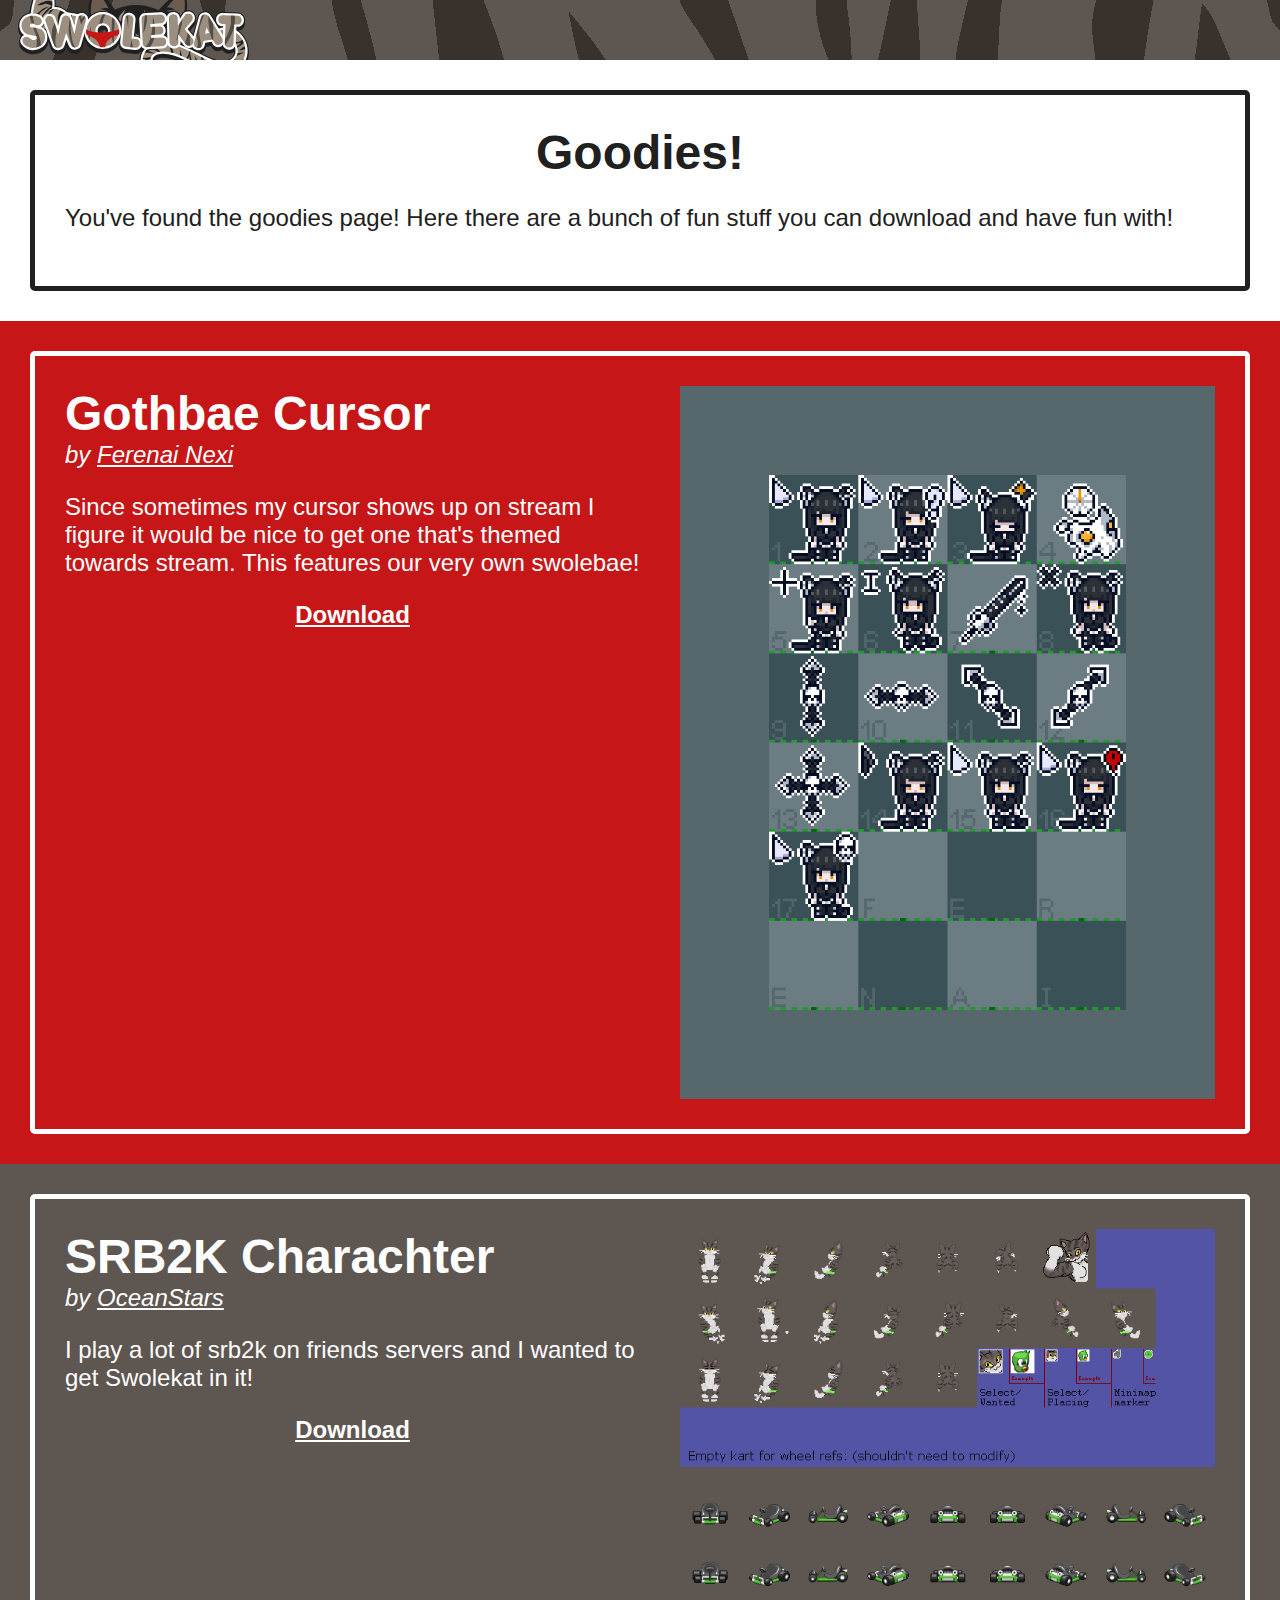
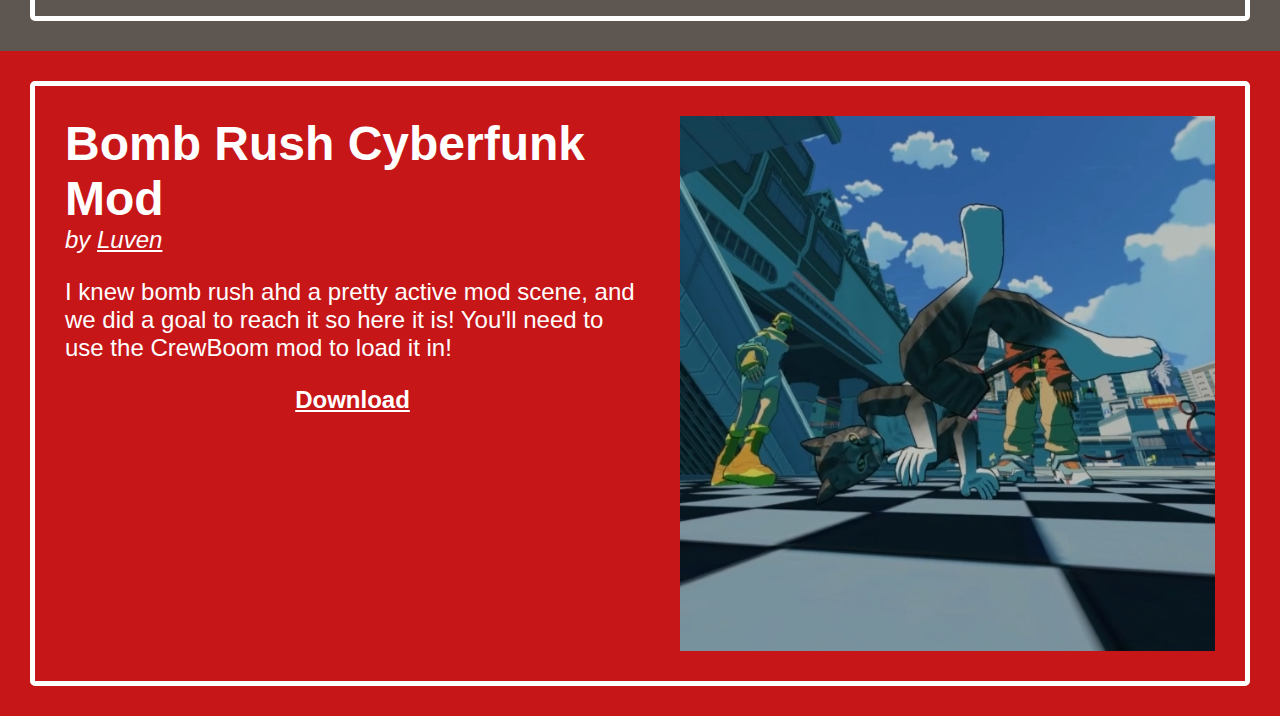
<file: goodies/index.html>
<!DOCTYPE html>
<html lang="en">
<head>
    <meta charset="UTF-8">
    <title>Swolekat Goodies</title>
    <link rel="stylesheet" href="style.css">
    <link rel="stylesheet" href="../header.css">
    <meta name="viewport" content="width=device-width,initial-scale=1">
    <link rel="apple-touch-icon" sizes="76x76" href="../images/favicons/apple-touch-icon.png">
    <link rel="icon" type="image/png" sizes="32x32" href="../images/favicons/favicon-32x32.png">
    <link rel="icon" type="image/png" sizes="16x16" href="../images/favicons/favicon-16x16.png">
    <link rel="mask-icon" href="../images/favicons/safari-pinned-tab.svg" color="#5bbad5">
    <link rel="shortcut icon" href="../images/favicons/favicon.ico">
    <meta name="msapplication-TileColor" content="#b91d47">
    <meta name="msapplication-config" content="images/favicons/browserconfig.xml">
    <meta name="theme-color" content="#ffffff">
</head>
<body>
<header>
    <a href="../">
        <img src="../images/logo.svg">
    </a>
</header>
<section class="about-section">
    <div class="about-section-content">
        <h1>
            Goodies!
        </h1>
        <p>
            You've found the goodies page! Here there are a bunch of fun stuff you can download and have fun with!
        </p>
    </div>
</section>
<section class="goody-section">
    <div class="goody-section-content">
        <div class="description">
            <div class="description-title">
                Gothbae Cursor
            </div>
            <div class="goody-credit">
                by <a href="https://vgen.co/FerenaiNexi">Ferenai Nexi</a>
            </div>
            <p>
                Since sometimes my cursor shows up on stream I figure it would be nice to get one that's themed towards
                stream. This features our very own swolebae!
            </p>
            <div class="download-link">
                <a href="./cursor/gothbae%20cursor.zip">
                    Download
                </a>
            </div>
        </div>
        <div class="preview">
            <img src="./cursor/preview.gif"/>
        </div>
    </div>
</section>
<section class="goody-section">
    <div class="goody-section-content">
        <div class="description">
            <div class="description-title">
                SRB2K Charachter
            </div>
            <div class="goody-credit">
                by <a href="https://x.com/The_Ocean_Stars">OceanStars</a>
            </div>
            <p>
                I play a lot of srb2k on friends servers and I wanted to get Swolekat in it!
            </p>
            <div class="download-link">
                <a href="./kart-charachter/KC_Swolekat.wad">
                    Download
                </a>
            </div>
        </div>
        <div class="preview">
            <img src="./kart-charachter/spritesModified.png"/>
        </div>
    </div>
</section>
<section class="goody-section">
    <div class="goody-section-content">
        <div class="description">
            <div class="description-title">
                Bomb Rush Cyberfunk Mod
            </div>
            <div class="goody-credit">
                by <a href="https://vgen.co/luvenart">Luven</a>
            </div>
            <p>
                I knew bomb rush ahd a pretty active mod scene, and we did a goal to reach it so here it is! You'll need to use the CrewBoom mod to load it in!
            </p>
            <div class="download-link">
                <a href="./bombrushcyberfunk/swolekatBombRushCyberfunkMod.zip">
                    Download
                </a>
            </div>
        </div>
        <div class="preview">
            <img src="./bombrushcyberfunk/brcTeaser.jpg"/>
        </div>
    </div>
</section>
</body>
</html>
</file>
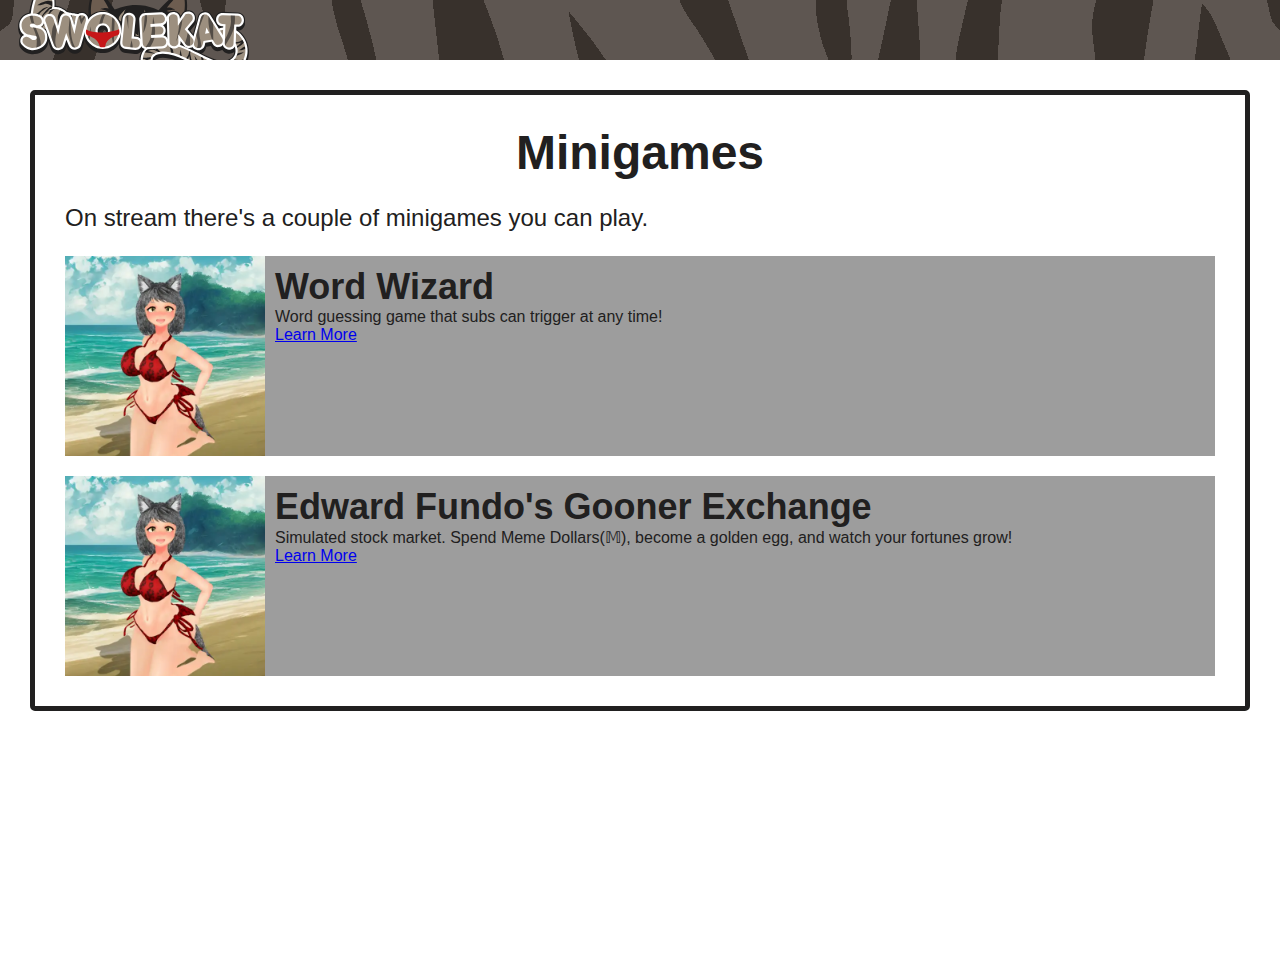
<file: mini-games/index.html>
<!DOCTYPE html>
<html lang="en">
<head>
  <meta charset="UTF-8">
  <title>Swolekat's Minigames</title>
  <link rel="stylesheet" href="./mini-games.css">
  <link rel="stylesheet" href="../header.css">
  <meta name="viewport" content="width=device-width,initial-scale=1">
  <link rel="apple-touch-icon" sizes="76x76" href="../images/favicons/apple-touch-icon.png">
  <link rel="icon" type="image/png" sizes="32x32" href="../images/favicons/favicon-32x32.png">
  <link rel="icon" type="image/png" sizes="16x16" href="../images/favicons/favicon-16x16.png">
  <link rel="mask-icon" href="../images/favicons/safari-pinned-tab.svg" color="#5bbad5">
  <link rel="shortcut icon" href="../images/favicons/favicon.ico">
  <meta name="msapplication-TileColor" content="#b91d47">
  <meta name="msapplication-config" content="images/favicons/browserconfig.xml">
  <meta name="theme-color" content="#ffffff">
</head>
<body>
<header>
  <a href="../">
    <img src="../images/logo.svg">
  </a>
</header>
<section class="about-section">
  <div class="about-section-content">
    <h1>
      Minigames
    </h1>
    <p>
      On stream there's a couple of minigames you can play.
    </p>
    <div class="mini-game-grid">
      <div class="game">
        <img class="game-icon" src="../avatars/avatarThumbnailsSmall/swolebae3.0.webp" />
        <div class="game-info">
          <div class="game-name">
            Word Wizard
          </div>
          <div class="assistant-description">
            Word guessing game that subs can trigger at any time!
          </div>
          <a href="./word-wizard/">
            Learn More
          </a>
        </div>
      </div>
      <div class="game">
        <img class="game-icon" src="../avatars/avatarThumbnailsSmall/swolebae3.0.webp" />
        <div class="game-info">
          <div class="game-name">
            Edward Fundo's Gooner Exchange
          </div>
          <div class="assistant-description">
            Simulated stock market. Spend Meme Dollars(𝕄), become a golden egg, and watch your fortunes grow!
          </div>
          <a href="./gooner-exchange/">
            Learn More
          </a>
        </div>
      </div>
    </div>
  </div>
</section>
</body>
</html>
</file>
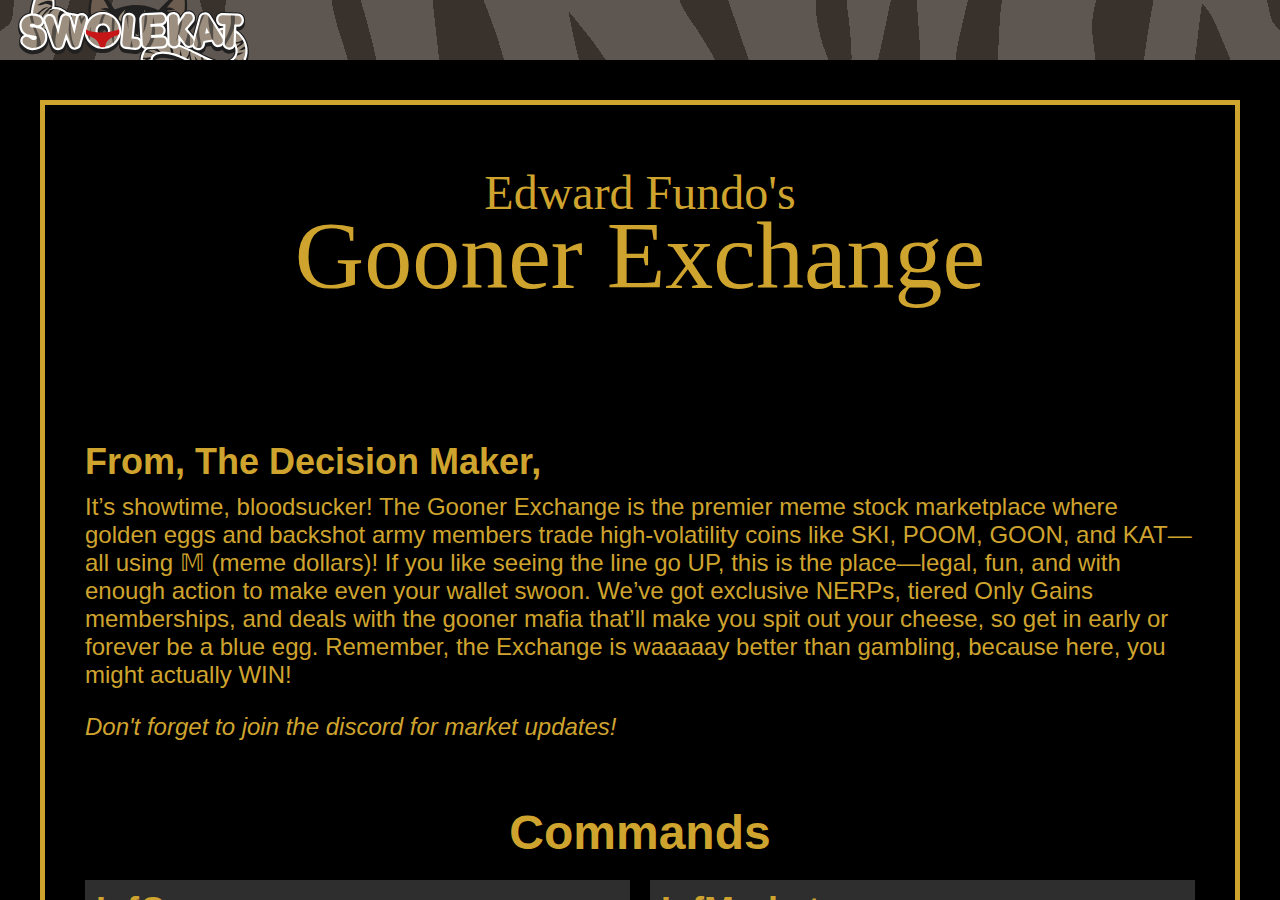
<file: mini-games/gooner-exchange/index.html>
<!DOCTYPE html>
<html lang="en">
<head>
  <meta charset="UTF-8">
  <title>Edward Fundo's Gooner Exchange</title>
  <link rel="stylesheet" href="./gooner-exchange.css">
  <link rel="stylesheet" href="../../header.css">
  <meta name="viewport" content="width=device-width,initial-scale=1">
  <link rel="apple-touch-icon" sizes="76x76" href="../../images/favicons/apple-touch-icon.png">
  <link rel="icon" type="image/png" sizes="32x32" href="../../images/favicons/favicon-32x32.png">
  <link rel="icon" type="image/png" sizes="16x16" href="../../images/favicons/favicon-16x16.png">
  <link rel="mask-icon" href="../../images/favicons/safari-pinned-tab.svg" color="#5bbad5">
  <link rel="shortcut icon" href="../images/favicons/favicon.ico">
  <meta name="msapplication-TileColor" content="#b91d47">
  <meta name="msapplication-config" content="images/favicons/browserconfig.xml">
  <meta name="theme-color" content="#ffffff">
</head>
<body>
<header>
  <a href="../../">
    <img src="../../images/logo.svg">
  </a>
</header>
<div class="content">
  <div class="inner-content">
    <div class="title">
      <div class="title-content">
        <div class="small-title">
          Edward Fundo's
        </div>
        <div class="big-title">
          Gooner Exchange
        </div>
      </div>
    </div>
    <div>
      <h2>
        From, The Decision Maker,
      </h2>
      <p class="letter-text">
        It’s showtime, bloodsucker! The Gooner Exchange is the premier meme stock marketplace where golden eggs and backshot army members trade high-volatility coins like SKI, POOM, GOON, and KAT—all using 𝕄 (meme dollars)! If you like seeing the line go UP, this is the place—legal, fun, and with enough action to make even your wallet swoon. We’ve got exclusive NERPs, tiered Only Gains memberships, and deals with the gooner mafia that’ll make you spit out your cheese, so get in early or forever be a blue egg. Remember, the Exchange is waaaaay better than gambling, because here, you might actually WIN!
      </p>
      <p>
        <i>
          Don't forget to join the discord for market updates!
        </i>
      </p>
    </div>

    <section class="section">
      <h1>
        Commands
      </h1>
      <div class="commands-grid">
        <div class="command">
          <div class="command-title">
            !efOpen
          </div>
          <div class="command-description">
            Open your Gooner Exchange account! As a special offer, I, Edward Fundo, will throw in 𝕄10000 and 1 SKI!
          </div>
        </div>
        <div class="command">
          <div class="command-title">
            !efMarket
          </div>
          <div class="command-description">
            See the current state of the market.
          </div>
        </div>
        <div class="command">
          <div class="command-title">
            !efSymbol [SYMBOL]
          </div>
          <div class="command-description">
            See the current status of a specific coin or stock.
          </div>
        </div>
        <div class="command">
          <div class="command-title">
            !efNerp
          </div>
          <div class="command-description">
            See the current NERP of the day!
          </div>
        </div>
        <div class="command">
          <div class="command-title">
            !efPortfolio
          </div>
          <div class="command-description">
            See your current portfolio to make wise investments
          </div>
        </div>
        <div class="command">
          <div class="command-title">
            !efBuy [SYMBOL] [QUANTITY]
          </div>
          <div class="command-description">
            Purchase a quantity of a particular coin or stock. You can use <b>max</b> for quantity to yolo all your meme dollars!
          </div>
        </div>
        <div class="command">
          <div class="command-title">
            !efSell [SYMBOL] [QUANTITY]
          </div>
          <div class="command-description">
            Sell what you already own. You can use <b>max</b> as quantity to maximize your meme dollars!
          </div>
        </div>
        <div class="command">
          <div class="command-title">
            !efInvest [AMOUNT]
          </div>
          <div class="command-description">
            Invest some meme dollars into the NERP of the day! You can use <b>max</b> for quantity to yolo all your meme dollars!
          </div>
        </div>
      </div>
    </section>
    <section class="section">
      <h1>
        Stocks and Coins
      </h1>
      <div class="stocks-grid">
        <div class="stock">
          <img class="stock-icon" src="./swolekoin.png">
          <div class="stock-content">
            <div class="stock-symbol">
              SKI
            </div>
            <div class="stock-description">
              SKI stands for Swolekoin on the Gooner Exchange, the only crypto you need if you want to be a true golden egg in the Backshot Army! Swolekoin (SKI) is your ticket to flex your financial muscles and rep the stream, so snag some SKI and watch that line go UP, bloodsucker!
            </div>
          </div>
        </div>
        <div class="stock">
          <img class="stock-icon" src="./superPumaCoin.png">
          <div class="stock-content">
            <div class="stock-symbol">
              POOM
            </div>
            <div class="stock-description">
              POOM, also known as Puma Coin, is the hottest asset on the Gooner Exchange and the official currency for all things feline and fabulous. If you want to see your line go UP, buy POOM today and join the Puma Coin revolution—don't be a blue egg, stack those gains, bloodsucker!
            </div>
          </div>
        </div>
        <div class="stock">
          <img class="stock-icon" src="./goonCoin.png">
          <div class="stock-content">
            <div class="stock-symbol">
              GOON
            </div>
            <div class="stock-description">
              GOON, short for Gooner Exchange Coin, is the official token traded on my state-of-the-art Gooner Exchange—way better than gambling, by the way! It’s the ultimate investment for the Backshot Army!, offering you legal, meme-powered trades with volatility that'll keep both blue eggs and golden eggs on the edge of their seats.
            </div>
          </div>
        </div>
        <div class="stock">
          <img class="stock-icon" src="./katCoin.png">
          <div class="stock-content">
            <div class="stock-symbol">
              KAT
            </div>
            <div class="stock-description">
              KAT, short for "Kitten Avatar Token," is a dynamic asset on the Gooner Exchange whose price is directly linked to how frequently Swolekat himself appears on stream using his iconic vtuber model compared to Swolebae or any of the other assistants. When the Backshot Army screams for more Swolekat screen time, KAT value tends to skyrocket—buy low, watch Swolekat go, and sell high, golden egg!
            </div>
          </div>
        </div>
        <div class="stock">
          <img class="stock-icon" src="./katCoin.png">
          <div class="stock-content">
            <div class="stock-symbol">
              CHICK
            </div>
            <div class="stock-description">
              CHICK is the pride of the Gooner Exchange—directly tied to Slim Chickens’ finger-lickin’ empire and blessed daily by Nunbae herself. This stock represents premium fried chicken profits, divine sauce royalties, and wholesome meal vibes. Every buy is a step toward spiritual and financial ascension. Only backshot army members with true NERP vision can appreciate the crunch!
            </div>
          </div>
        </div>
        <div class="stock">
          <img class="stock-icon" src="./katCoin.png">
          <div class="stock-content">
            <div class="stock-symbol">
              MIMIC
            </div>
            <div class="stock-description">
              MIMIC is the ultimate wild card on the Gooner Exchange—backed by Glint Ketamine herself, the universe’s #1 mimic! This volatile asset can *double* its value in a day or face a shocking reset to its mysterious base value at *any* moment. Invest if you like financial adrenaline and want to live dangerously! Remember, if you see sudden value changes, it’s just Glint living her best scam life.
            </div>
          </div>
        </div>
      </div>
    </section>
    <section class="section">
      <h1>
        FAQ
      </h1>
      <div class="faq-list">
        <div class="faq-item">
          <div class="question">
            Is this for actual monetary gain or anything in particular?
          </div>
          <div class="answer">
            No. It's all for fun.
          </div>
        </div>
      </div>
    </section>
  </div>
</div>
</body>
</html>
</file>
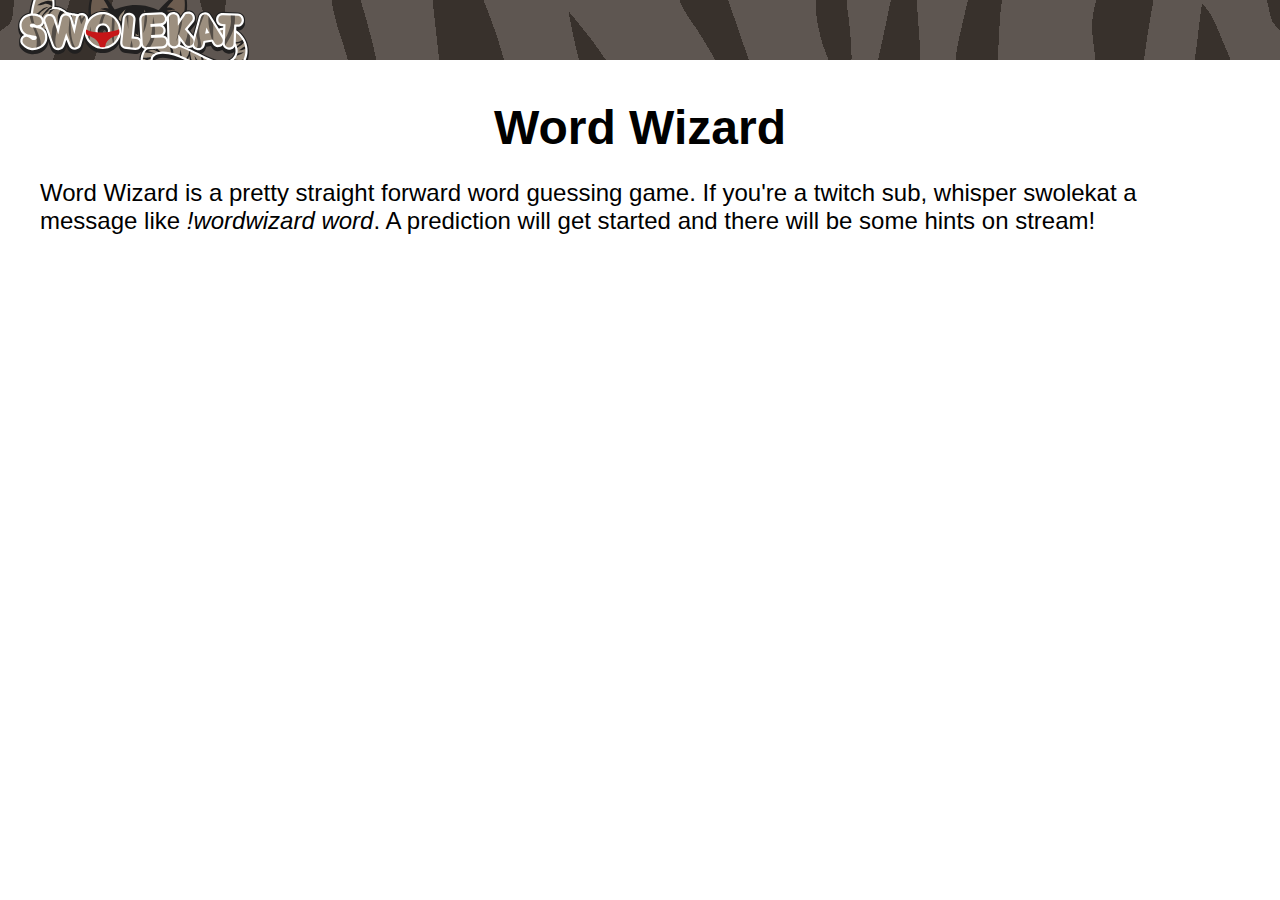
<file: mini-games/word-wizard/index.html>
<!DOCTYPE html>
<html lang="en">
<head>
  <meta charset="UTF-8">
  <title>Word Wizard</title>
  <link rel="stylesheet" href="./word-wizard.css">
  <link rel="stylesheet" href="../../header.css">
  <meta name="viewport" content="width=device-width,initial-scale=1">
  <link rel="apple-touch-icon" sizes="76x76" href="../../images/favicons/apple-touch-icon.png">
  <link rel="icon" type="image/png" sizes="32x32" href="../../images/favicons/favicon-32x32.png">
  <link rel="icon" type="image/png" sizes="16x16" href="../../images/favicons/favicon-16x16.png">
  <link rel="mask-icon" href="../../images/favicons/safari-pinned-tab.svg" color="#5bbad5">
  <link rel="shortcut icon" href="../images/favicons/favicon.ico">
  <meta name="msapplication-TileColor" content="#b91d47">
  <meta name="msapplication-config" content="images/favicons/browserconfig.xml">
  <meta name="theme-color" content="#ffffff">
</head>
<body>
<header>
  <a href="../../">
    <img src="../../images/logo.svg">
  </a>
</header>
<div class="content">
  <h1>
    Word Wizard
  </h1>
  <p>
    Word Wizard is a pretty straight forward word guessing game. If you're a twitch sub, whisper swolekat a message like <i>!wordwizard word</i>. A prediction will get started and there will be some hints on stream!
  </p>
</div>
</body>
</html>
</file>
<file: assistants/assistants.css>
.assistant-grid {
    display: grid;
    grid-template-columns: repeat(auto-fit, minmax(500px, 1fr));
    grid-gap: 20px;
}

.assistant {
    display: flex;
}

.assistant-info {
    padding: 10px;
    background: #212020;
    color: #fff;
}

.assistant-icon {
    display: block;
    height: 200px;
    width: 200px;
}

.assistant-name {
    font-size: 36px;
    font-weight: bold;
}

.assistant-description {
    font-size: 20px;
}
</file>
<file: header.css>
*, *::before, *::after {
    box-sizing: border-box;
}

body, html {
    height: 100%;
    width: 100%;
    margin: 0;
    padding: 0;
    font-family: "Trebuchet MS", "Lucida Grande", "Lucida Sans Unicode", "Lucida Sans", Tahoma, sans-serif;
}

header {
    position: fixed;
    top: 0;
    left: 0;
    height: 60px;
    width: 100%;
    background-color: #5E5651;
    background-image: url("../images/stripes.png");
    background-repeat: repeat-x;
    padding: 0 10px;
    z-index: 1000;
}

header a {
    display: block;
    height: 100%;
    width: 250px;
}

header img {
    width: 100%;
    height: 100%;
    object-fit: cover;
    object-position: 50% 59%;
}

h1 {
    font-size: 48px;
    margin: 0;
    text-align: center;
    margin-bottom: 20px;
}

h2 {
    font-size: 36px;
}

h3 {
    font-size: 24px;
}

section {
    width: 100%;
}


.about-section{
    padding: 30px;
    margin-top: 60px;
}

.about-section-content {
    border: 5px solid #212020;
    color: #212020;
    padding: 30px;
    border-radius: 5px;
    height: 100%;
}

.about-section-content p {
    font-size: 24px;
}
</file>
<file: avatars/index.css>
.avatars-list-section {
    background: #5E5651;
    padding: 30px;
    color: #fff;
}

.avatars-list-content {
    border: 5px solid #fff;
    padding: 30px;
    border-radius: 5px;
    height: 100%;
    font-size: 16px;
}


.avatars-list-controls {
    padding-bottom: 20px;
    margin-bottom: 20px;
    border-bottom: 5px solid #fff;
}

.control-row {
    display: flex;
    align-items: center;
}

.avatars-list-controls input {
    font-size: 24px;
    width: 50%;
    margin-right: 10px;
}

.avatars-list-controls select {
    width: calc(50% - 10px);
    font-size: 24px;
}

.avatars-list-controls select:first-child {
    margin-right: 10px;
}

.side-by-side-section {
    display: flex;
    align-items: flex-start;
}

.avatar-list {
    width: 60%;
    display: flex;
    flex-wrap: wrap;
}

.avatar {
    height: 150px;
    width: 150px;
    cursor: pointer;
}

.avatar:hover {
    opacity: 0.75;
}

.avatar > img {
    height: 100%;
    width: 100%;
}

.avatar-detail {
    width: calc(40% - 10px);
    margin-left: 10px;
    padding: 20px;
}

.avatar-detail-placeholder,
.avatar-detail-content {
    height: 100%;
    width: 100%;
    border: 5px solid #fff;
    padding: 20px;
    display: flex;
    flex-direction: column;
    align-items: center;
    justify-content: center;
    font-size: 36px;
    border-radius: 5px;
}

.avatar-detail-name {
    margin-bottom: 5px;
}

.avatar-detail-author {
    font-size: 24px;
    margin-bottom: 10px;
}

.avatar-detail-tagline {
    font-size: 24px;
    font-style: italic;
    margin-top: 20px;
}

.avatar-detail-image {
    width: 100%;
    flex-grow: 1;
}

.avatar-detail-image img {
    height: 100%;
    width: 100%;
    object-fit: contain;
}
</file>
<file: commands/index.css>
.commands-list-section {
    background: #5E5651;
    padding: 30px;
    color: #fff;
}

.commands-list-content {
    border: 5px solid #fff;
    padding: 30px;
    border-radius: 5px;
    height: 100%;
    font-size: 16px;
}


.commands-list-controls {
    padding-bottom: 10px;
    margin-bottom: 20px;
    border-bottom: 5px solid #fff;
}

.control-row {
    margin-bottom: 10px;
    display: flex;
    align-items: center;
}

.commands-list-controls input {
    font-size: 24px;
    width: 100%;
}

.commands-list-controls select {
    width: calc(100% - 5px);
    font-size: 24px;
}

.commands-list-controls select:first-child {
    margin-right: 10px;
}

.command-list {
    display: grid;
    grid-template-columns: repeat(auto-fit, minmax(600px, 1fr));
    grid-gap: 10px;
}

.command {
    display: flex;
    flex-direction: column;
    justify-content: space-between;
    padding: 10px;
    font-size: 24px;
    border-radius: 5px;
    background: #fff;
    color: #000;
    box-shadow: 1px 1px 1px 1px rgba(0, 0, 0, .2);
}

.command-name-row {
    display: flex;
    align-items: center;
    margin-bottom: 10px;
}

.name {
    font-weight: bold;
    font-family: monospace;
}

.new-marker {
    font-size: 16px;
    background: #589058;
    font-weight: bold;
    margin-left: 10px;
    padding: 10px;
    border-radius: 5px;
}

.new-marker.hidden {
    display: none;
}

.command-information {
    display: flex;
    align-items: center;
}

.permissions {
    font-size: 16px;
    background: #589058;
    font-weight: bold;
    margin-right: 10px;
    padding: 10px;
    border-radius: 5px;
    text-align: center;
}

.permissions.mod {
    background: #129412;
}

.permissions.everybody {
    background: #3570d4;
}

.permissions.vipAndSubs {
    background: #d435c7;
}

.permissions.subs {
    background: #d43535;
}

.interact {
    font-size: 16px;
    background: #589058;
    font-weight: bold;
    margin-right: 10px;
    padding: 10px;
    border-radius: 5px;
    text-align: center;
    text-transform: uppercase;
}

.interact.twitchChat {
    background: #ac87c3;
}

.interact.youtubeChat {
    background: #d57e7e;
}

.interact.whisper {
    background: #589081;
}

.description {
    font-style: italic;
    color: #3b3b3b;
    font-size: 16px;
    margin-bottom: 10px;
}

@media (max-width: 750px) {
    .command-list {
        display: flex;
        flex-direction: column;
        gap: 10px;
    }
}
</file>
<file: goodies/style.css>
.goody-section {
    padding: 30px;
    background: #C61618;
}

.goody-section-content {
    border: 5px solid #fff;
    color: #fff;
    padding: 30px;
    border-radius: 5px;
    display: flex;
    width: 100%;
}

.goody-section:nth-child(even) {
    background: #5E5651;
}

.description {
    min-width: 50%;
}

.description-title {
    font-size: 48px;
    font-weight: bold;
}

.goody-credit {
    font-size: 24px;
    font-style: italic;
}

p {
    font-size: 24px;
}

.download-link {
    text-align: center;
    font-size: 24px;
    font-weight: bold;
    display: block;
}

.preview {
    margin-left: 40px;
    min-width: calc(50% - 40px);
}

.preview img {
    display: block;
    object-fit: contain;
    width: 100%;
}

a {
    color: #fff;
}
</file>
<file: mini-games/mini-games.css>
.mini-game-grid {
    display: grid;
    grid-template-columns: repeat(auto-fit, minmax(1000px, 1fr));
    grid-gap: 20px;
}

.game {
    display: flex;
    width: 100%;
}

.game-info {
    padding: 10px;
    background: #9d9d9d;
    flex-grow: 1;
}

.game-icon {
    display: block;
    height: 200px;
    width: 200px;
    object-fit: cover;
}

.game-name {
    font-size: 36px;
    font-weight: bold;
}

.game-description {
    font-size: 20px;
}

@media (max-width: 1200px) {
    .mini-game-grid {
        display: flex;
        flex-direction: column;
        gap: 20px;
    }
    .game {
        width: 100%;
        flex-direction: column;
    }
    .game-icon {
        display: block;
        height: auto;
        width: 100%;
    }
}
</file>
<file: mini-games/gooner-exchange/gooner-exchange.css>
.content {
    padding: 100px 40px 40px;
    height: 100%;
    width: 100%;
    overflow: auto;
    background: #000;
    color: #cfa42e;
    font-size: 24px;
}

.inner-content {
    border: 5px solid #cfa42e;
    display: flex;
    flex-direction: column;
    gap: 40px;
    padding: 0 40px 40px;
}

.title {
    width: 100%;
    padding: 60px;
    text-align: center;
    font-family: Garamond, serif;
}

.small-title {
    font-size: 48px;
    margin-bottom: -20px;
}

.big-title {
    font-size: 96px;
}

.letter-text {
    margin-top: -20px;
}

.commands-grid {
    display: grid;
    grid-template-columns: repeat(auto-fit, minmax(500px, 1fr));
    grid-gap: 20px;
}

.command {
    background: #2e2e2e;
    padding: 10px;
}

.command-title {
    font-size: 36px;
    font-weight: bold;
}

.stocks-grid {
    display: grid;
    grid-template-columns: repeat(auto-fit, minmax(600px, 1fr));
    grid-gap: 20px;
}

.stock {
    display: flex;
    gap: 20px;
}

.stock-icon {
    width: 200px;
    height: 200px;
}

.stock-content {
    padding: 10px;
    background: #2e2e2e;
}

.stock-symbol {
    font-size: 36px;
    font-weight: bold;
}

.stock-description {

}

.faq-list {
    display: flex;
    flex-direction: column;
    gap: 10px;
}
.question {
    font-weight: bold;
}

@media (max-width: 1000px) {
    .title {
        padding: 40px;
    }

    .small-title {
        font-size: 36px;
        margin-bottom: -20px;
    }

    .big-title {
        font-size: 72px;
    }

    .commands-grid {
        display: flex;
        flex-direction: column;
        gap: 20px;
    }

    .stocks-grid {
        display: flex;
        flex-direction: column;
        gap: 20px;
    }

}

@media (max-width: 750px) {
    .content {
        font-size: 18px;
    }

    .stock {
        flex-direction: column;
        align-items: center;
    }
}
</file>
<file: mini-games/word-wizard/word-wizard.css>
.content {
    padding: 100px 40px 40px;
    font-size: 24px;
}
</file>
